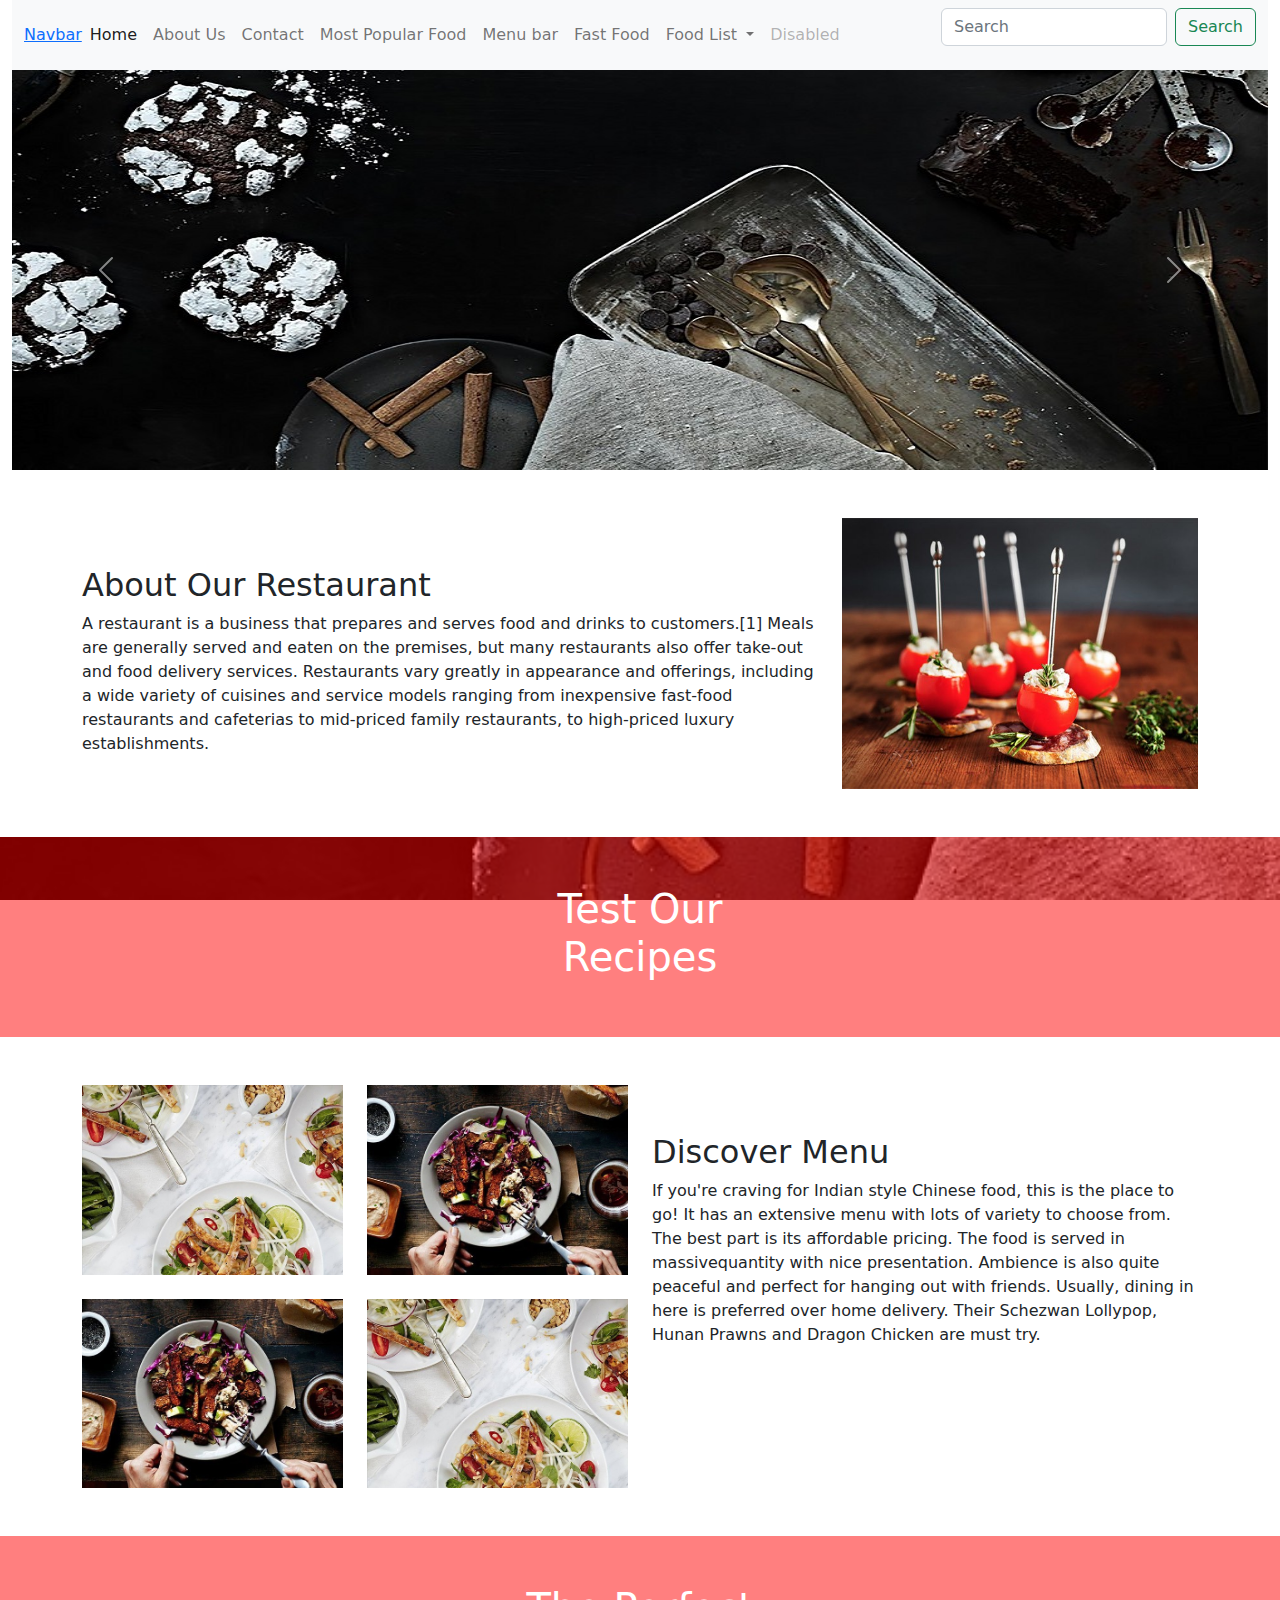
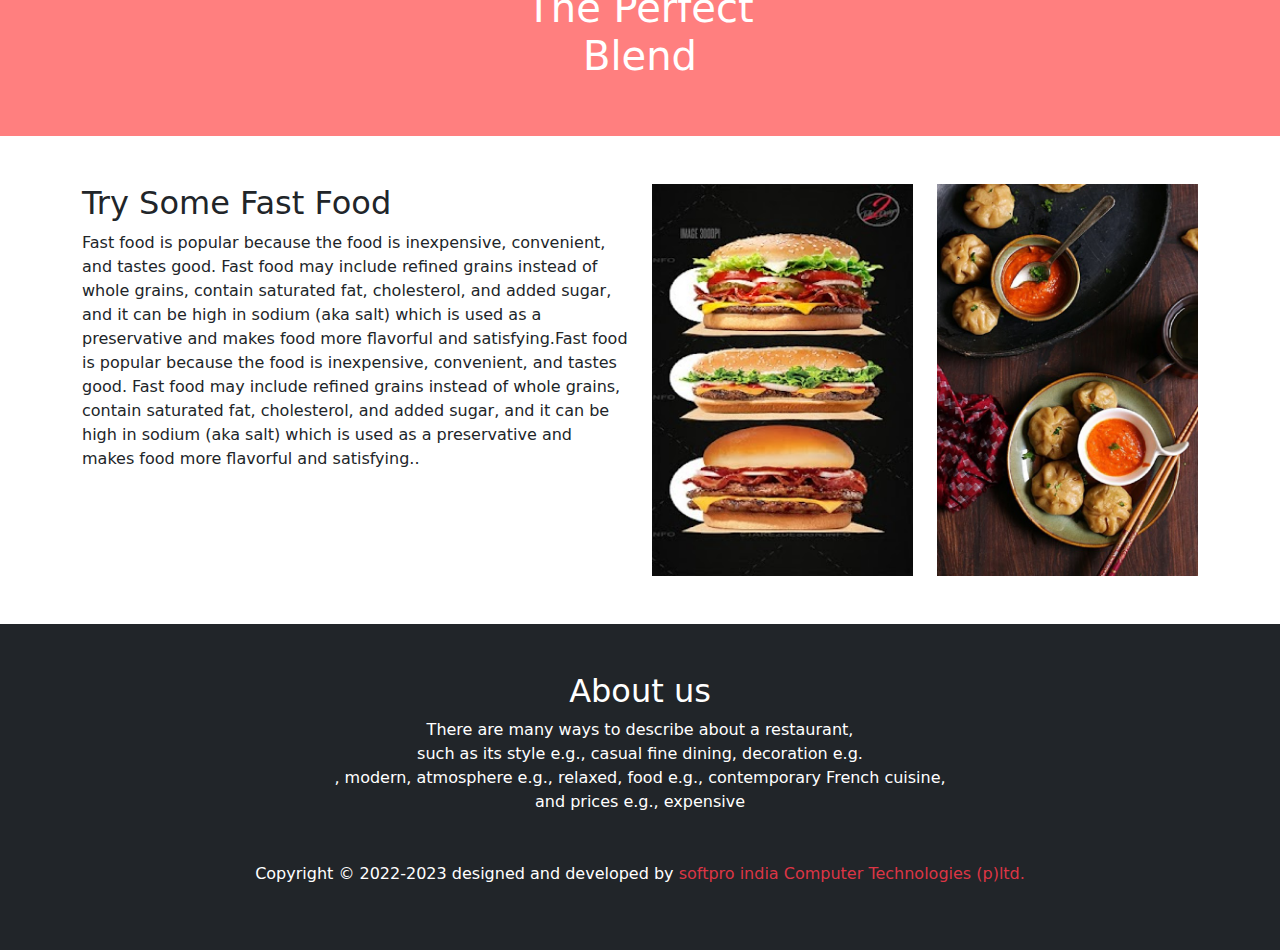
<file: index.html>
<html>
  <head>
    <meta charset="utf-8">
    <meta name="viewport" content="width=device-width, initial-scale=1">
    <title>my demo page</title>
	<link rel="stylesheet" href="bootstrap.css"/>
	<link rel="stylesheet" href="style1.css"/>
	<script src="bootstrap.bundle.js">
</script>						
  </head>
  <body>
   
   <div class="container-fluid">
   <!-----------outer start----------->
   <!-------navbar--->
   <div class="row">
   <div class="col-sm-12">
   <nav class="navbar navbar-expand-lg bg-light">
  <div class="container-fluid">
    <a class="navbar-	brand" href="#">Navbar</a>	
    <button class="navbar-toggler" type="button" data-bs-toggle="collapse" data-bs-target="#navbarSupportedContent" aria-controls="navbarSupportedContent" aria-expanded="false" aria-label="Toggle navigation">
      <span class="navbar-toggler-icon"></span>
    </button>
    <div class="collapse navbar-collapse" id="navbarSupportedContent">
      <ul class="navbar-nav me-auto mb-2 mb-lg-0">
        <li class="nav-item">
          <a class="nav-link active" aria-current="page" href="index.html">Home</a>
        </li>
		<li class="nav-item">
          <a class="nav-link" href="about.html">About Us</a>
        </li>
        <li class="nav-item">
          <a class="nav-link" href="contact.html">Contact</a>
        </li>
		<li class="nav-item">
          <a class="nav-link" href="Mostpopular Food.html">Most Popular Food</a>
        </li>
		<li class="nav-item">
          <a class="nav-link" href="Menu.html">Menu bar</a>
        </li>
		<li class="nav-item">
          <a class="nav-link" href="fast food.html">Fast Food</a>
        </li>
		
        <li class="nav-item dropdown">
          <a class="nav-link dropdown-toggle" href="#" role="button" data-bs-toggle="dropdown" aria-expanded="false">
            Food List	
          </a>
          <ul class="dropdown-menu">
            <li><a class="dropdown-item" href="burger.html">Buy Burger</a></li>
            <li><a class="dropdown-item" href="pizza.html">Buy Pizza</a></li>
            <li><hr class="dropdown-divider"></li>
            <li><a class="dropdown-item" href="coldrink.html">Buy Coldrink</a></li>
          </ul>
        </li>
        <li class="nav-item">
          <a class="nav-link disabled">Disabled</a>
        </li>
      </ul>
      <form class="d-flex" role="search">
        <input class="form-control me-2" type="search" placeholder="Search" aria-label="Search">
        <button class="btn btn-outline-success" type="submit">Search</button>
      </form>
    </div>
  </div>
</nav>
   </div>
   
   </div>
   
   <!-----slider----->
   <div class="row">
   <div class="col-sm-12">
   <div id="carouselExampleControls" class="carousel slide" data-bs-ride="carousel">
  <div class="carousel-inner">
    <div class="carousel-item active">
      <img src="13.jpg" height="400px" class="d-block w-100" alt="...">
    </div>
    <div class="carousel-item">
      <img src="17.jpg"  height="400px" class="d-block w-100" alt="...">
    </div>
    <div class="carousel-item">
      <img src="12.jpg"  height="400px" class="d-block w-100" alt="...">
    </div>
  </div>
  <button class="carousel-control-prev" type="button" data-bs-target="#carouselExampleControls" data-bs-slide="prev">
    <span class="carousel-control-prev-icon" aria-hidden="true"></span>
    <span class="visually-hidden">Previous</span>
  </button>
  <button class="carousel-control-next" type="button" data-bs-target="#carouselExampleControls" data-bs-slide="next">
    <span class="carousel-control-next-icon" aria-hidden="true"></span>
    <span class="visually-hidden">Next</span>
  </button>
</div>
   
   
   </div>
   
   </div>
   
   <!----about----->
   <div class="container my-5">
   <div class="row">
  <div class="col-sm-8 pt-5">
  <h2>About Our Restaurant</h2>
  <p>A restaurant is a business that prepares and serves food and drinks to customers.[1] Meals are generally served and eaten on the premises, but many restaurants also offer take-out and food delivery services. Restaurants vary greatly in appearance and offerings, including a wide variety of cuisines and service models ranging from inexpensive fast-food restaurants and cafeterias to mid-priced family restaurants, to high-priced luxury establishments.</p>
  </div>
  <div class="col-sm-4">
  <img src="16.jpg" width="100%">
  </div>
   </div>
   </div>
   
   <!------section----->
   <div class="row my-sec">
   <div class="col-sm-12 my-sec-inner pt-5">
   <h1 class="text-center">Test Our<br/> Recipes</h1>
   </div>
   </div>
   
   <!------discover menu ------->
   <div class="container my-5">
   <div class="row">
   <div class="col-sm-3">
   <img src="14.jpg" class="w-100 mb-4 ">
   <img src="18.jpg" class="w-100">
   </div>
   <div class="col-sm-3">
      <img src="18.jpg" class="w-100 mb-4">
   <img src="14.jpg" class="w-100">
   </div>
   <div class="col-sm-6 pt-5">
      <h2>Discover Menu</h2>
  <p>If you're craving for Indian style Chinese food, this is the place to go! It has an extensive menu with lots of variety to choose from. The best part is its affordable pricing. The food is served in massivequantity with nice presentation. Ambience is also quite peaceful and perfect for hanging out with friends. Usually, dining in here is preferred over home delivery. Their Schezwan Lollypop, Hunan Prawns and Dragon Chicken are must try.</p>
   </div>
   
   </div>
   </div>
  
   <!------section2 ------->
  <div class="row my-sec">
   <div class="col-sm-12 my-sec-inner pt-5">
   <h1 class="text-center">The Perfect<br/>Blend</h1>
   </div>
   </div>
   
   <!-----------fast food ----------->
   <div class="container my-5">
   <div class="row">
   <div class="col-sm-6">
  <h2>Try Some Fast Food</h2>
  <p>Fast food is popular because the food is inexpensive, convenient, and tastes good. Fast food may include refined grains instead of whole grains, contain saturated fat, cholesterol, and added sugar, and it can be high in sodium (aka salt) which is used as a preservative and makes food more flavorful and satisfying.Fast food is popular because the food is inexpensive, convenient, and tastes good. Fast food may include refined grains instead of whole grains, contain saturated fat, cholesterol, and added sugar, and it can be high in sodium (aka salt) which is used as a preservative and makes food more flavorful and satisfying..</p>
  </div>
  <div class="col-sm-3">
  <img src="11.jpg " class="w-100">
  </div>
  <div class="col-sm-3">
  <img src="12.jpg"class="w-100">
  </div>
   </div>
   </div>
   
   
   
   
   <!---------footer---------->
<div class="row">

<div class="col-sm-12 bg-dark text-white text-center py-5">
<h2>About us</h2>
<p>There are many ways to describe about a restaurant, </br>such as its style e.g., casual fine dining, decoration e.g.</br>, modern, atmosphere e.g., relaxed, food e.g., contemporary French cuisine, </br>and prices e.g., expensive</p>
<p class="mt-5">Copyright &copy; 2022-2023  designed and developed by<span class="text-danger"> softpro india Computer Technologies (p)ltd.</span></p>
</div>

</div>
  
   
   <!-------------outer end----------->
   
   
   </div>
  </body>


</html>
</file>
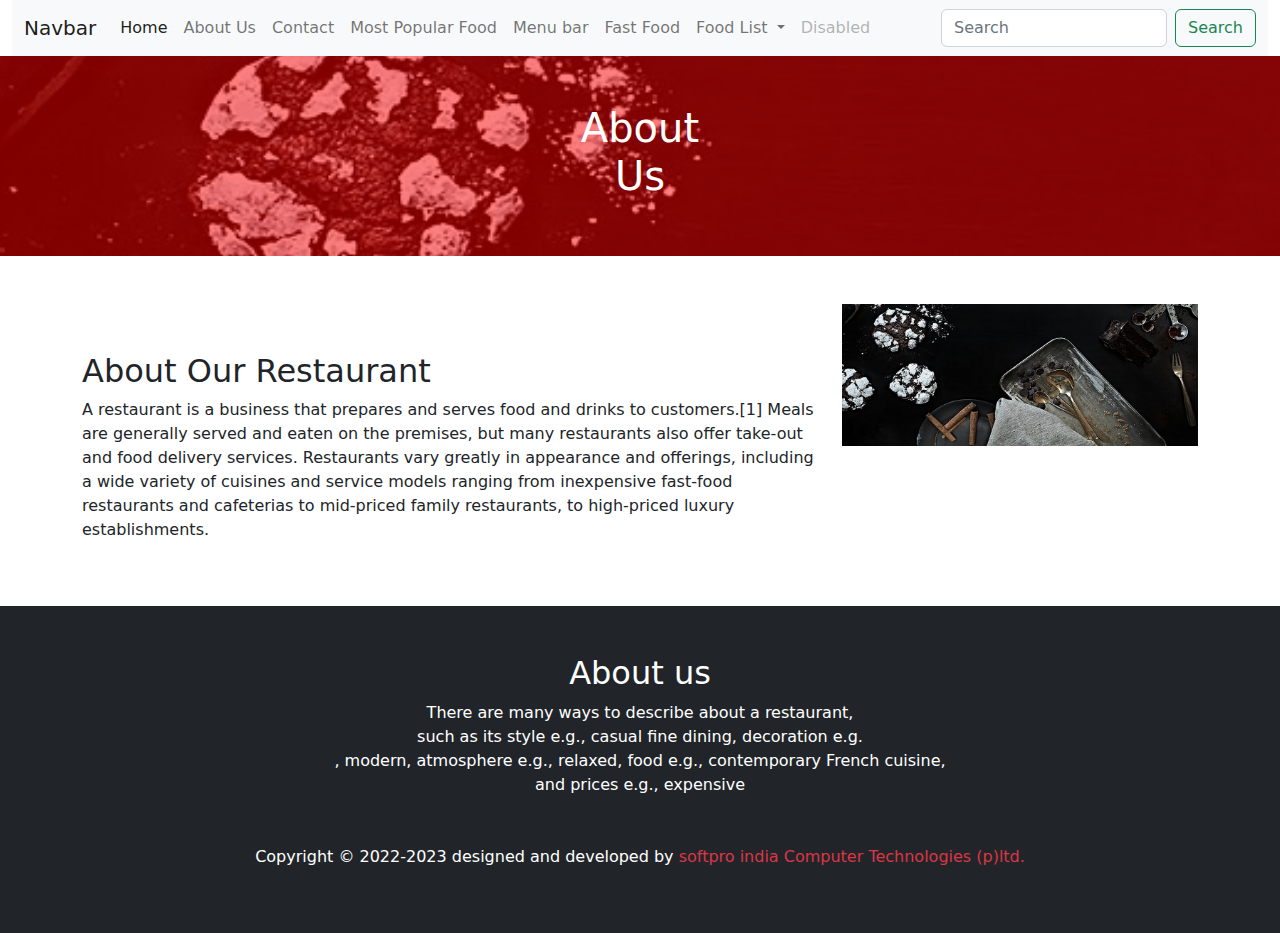
<file: about.html>
<!doctype html>
<html lang="en">
  <head>
    <meta charset="utf-8">
    <meta name="viewport" content="width=device-width, initial-scale=1">
    <title>About Us</title>
	<link rel="stylesheet" href="bootstrap.css">
	<link rel="stylesheet" href="style1.css">
	<script src="bootstrap.bundle.js"></script>
  </head>
  <body>
  <div class="container-fluid">
   <!----nabvar----->
	<div class="row">
   <div class="col-sm-12">
   <nav class="navbar navbar-expand-lg bg-light">
  <div class="container-fluid">
    <a class="navbar-brand" href="#">Navbar</a>
    <button class="navbar-toggler" type="button" data-bs-toggle="collapse" data-bs-target="#navbarSupportedContent" aria-controls="navbarSupportedContent" aria-expanded="false" aria-label="Toggle navigation">
      <span class="navbar-toggler-icon"></span>
    </button>
    <div class="collapse navbar-collapse" id="navbarSupportedContent">
      <ul class="navbar-nav me-auto mb-2 mb-lg-0">
        <li class="nav-item">
          <a class="nav-link active" aria-current="page" href="index.html">Home</a>
        </li>
		<li class="nav-item">
          <a class="nav-link" href="about.html">About Us</a>
        </li>
        <li class="nav-item">
          <a class="nav-link" href="contact.html">Contact</a>
        </li>
		<li class="nav-item">
          <a class="nav-link" href="Mostpopular Food.html">Most Popular Food</a>
        </li>
		<li class="nav-item">
          <a class="nav-link" href="Menu.html">Menu bar</a>
        </li>
		<li class="nav-item">
          <a class="nav-link" href="fast food.html">Fast Food</a>
        </li>
        <li class="nav-item dropdown">
          <a class="nav-link dropdown-toggle" href="#" role="button" data-bs-toggle="dropdown" aria-expanded="false">
            Food List
          </a>
          <ul class="dropdown-menu">
            <li><a class="dropdown-item" href="#">Action</a></li>
            <li><a class="dropdown-item" href="#">Another action</a></li>
            <li><hr class="dropdown-divider"></li>
            <li><a class="dropdown-item" href="#">Something else here</a></li>
          </ul>
        </li>
        <li class="nav-item">
          <a class="nav-link disabled">Disabled</a>
        </li>
      </ul>
      <form class="d-flex" role="search">
        <input class="form-control me-2" type="search" placeholder="Search" aria-label="Search">
        <button class="btn btn-outline-success" type="submit">Search</button>
      </form>
    </div>
  </div>
</nav>
   </div>
   
   </div>
   <!---------breadcrumd-------->
     <div class="row my-sec">
   <div class="col-sm-12 my-sec-inner pt-5">
   <h1 class="text-center">About<br/>Us</h1>
   </div>
   </div>
      <!----about----->
   <div class="container my-5">
   <div class="row">
  <div class="col-sm-8 pt-5">
  <h2>About Our Restaurant</h2>
  <p>A restaurant is a business that prepares and serves food and drinks to customers.[1] Meals are generally served and eaten on the premises, but many restaurants also offer take-out and food delivery services. Restaurants vary greatly in appearance and offerings, including a wide variety of cuisines and service models ranging from inexpensive fast-food restaurants and cafeterias to mid-priced family restaurants, to high-priced luxury establishments.</p>
  </div>
  <div class="col-sm-4">
  <img src="13.jpg" width="100%">
  </div>
   </div>
   </div>
   <!----------outer end----------->
	<div class="row">

<div class="col-sm-12 bg-dark text-white text-center py-5">
<h2>About us</h2>
<p>There are many ways to describe about a restaurant, </br>such as its style e.g., casual fine dining, decoration e.g.</br>, modern, atmosphere e.g., relaxed, food e.g., contemporary French cuisine, </br>and prices e.g., expensive</p>
<p class="mt-5">Copyright &copy; 2022-2023  designed and developed by<span class="text-danger"> softpro india Computer Technologies (p)ltd.</span></p>
</div>

</div>
   </div>
  </body>
</html>
</file>
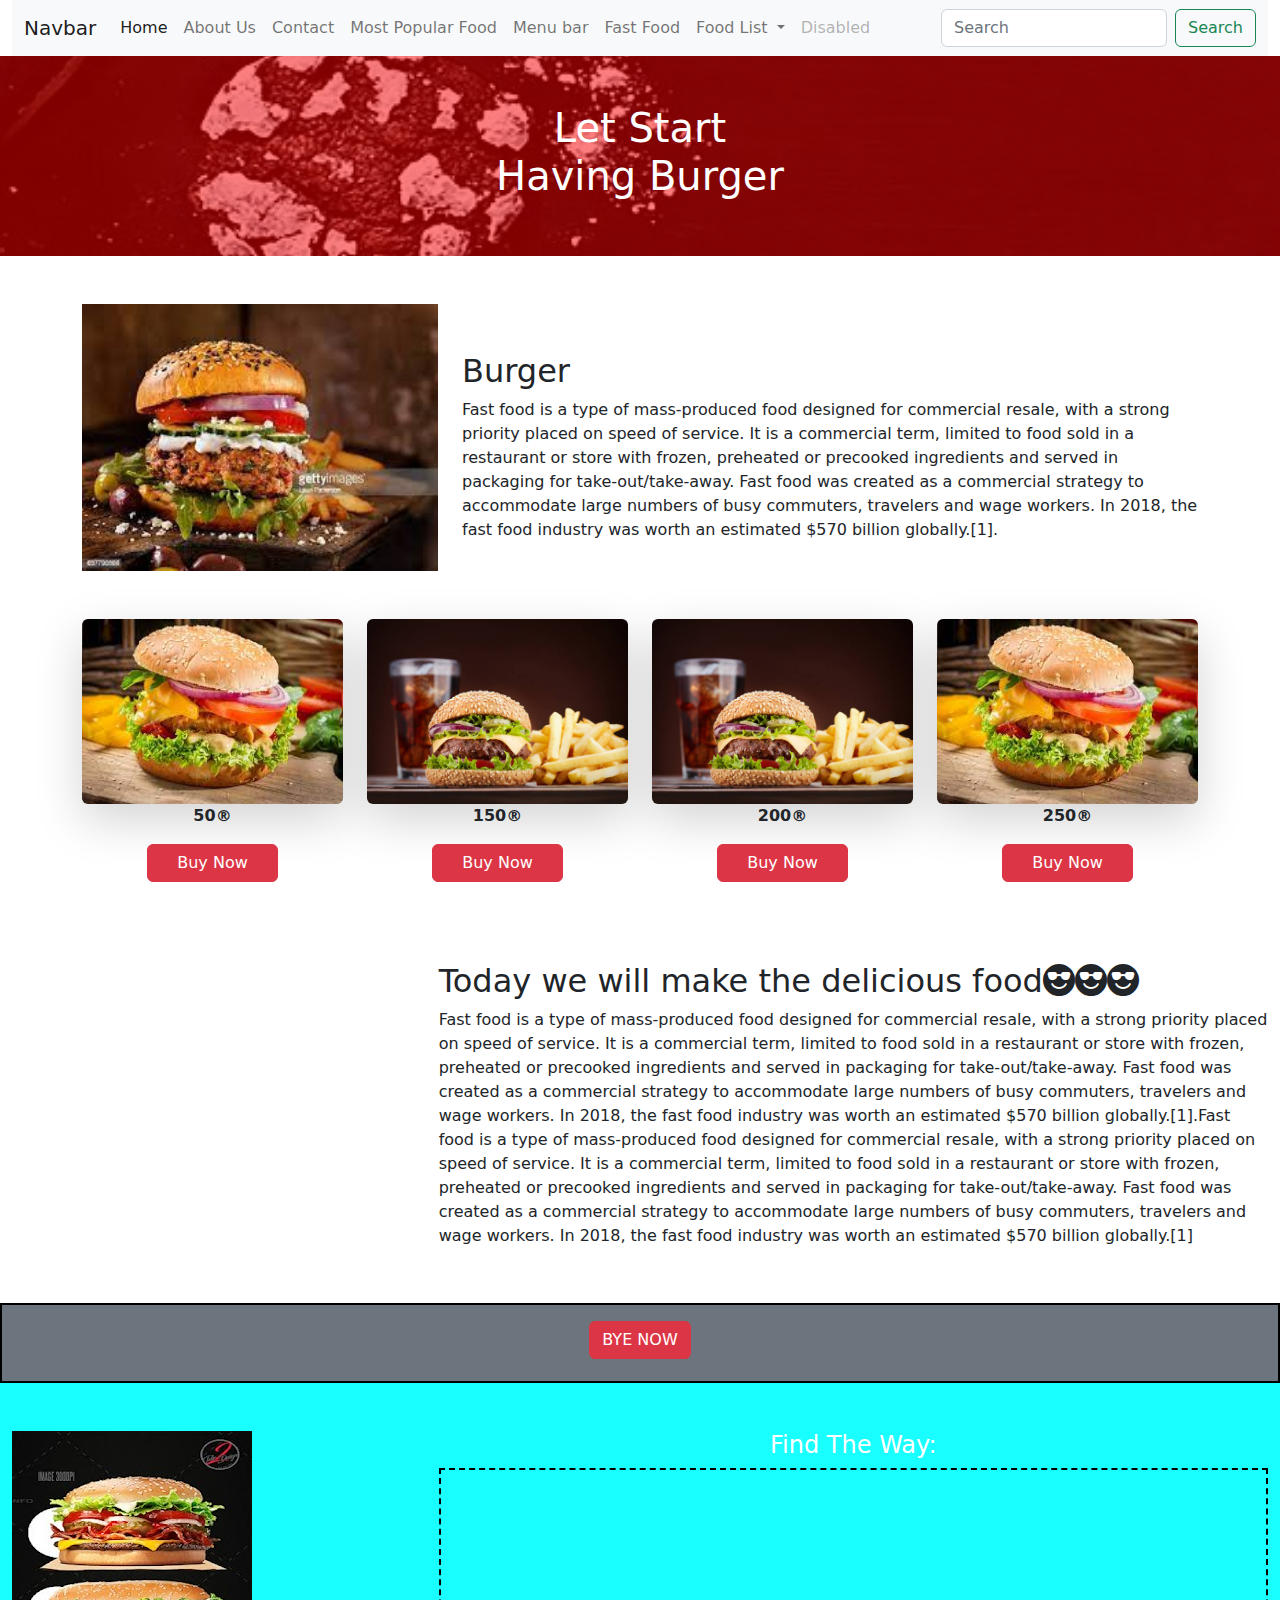
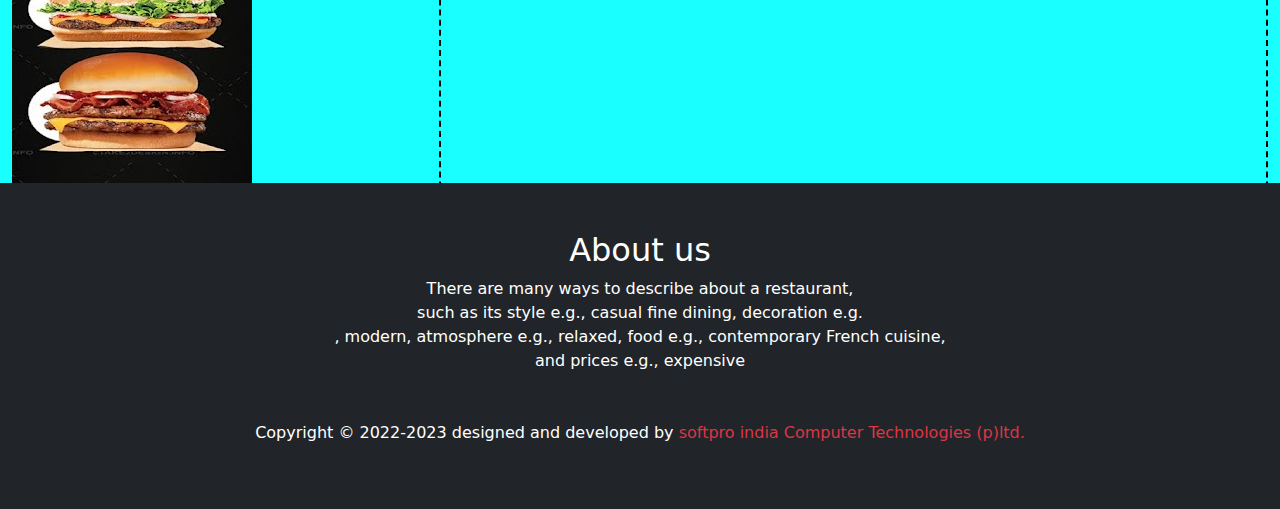
<file: burger.html>
<!doctype html>
<html lang="en">
  <head>
    <meta charset="utf-8">
    <meta name="viewport" content="width=device-width, initial-scale=1">
    <title>Pizza Hub</title>
	<link rel="stylesheet" href="bootstrap.css">
	<link rel="stylesheet" href="style1.css">
	<script src="bootstrap.bundle.js"></script>
	<link rel="stylesheet" href="https://cdn.jsdelivr.net/npm/bootstrap-icons@1.3.0/font/bootstrap-icons.css">
  </head>
  <body>
  <div class="container-fluid">
   <!----nabvar----->
	<div class="row">
   <div class="col-sm-12">
   <nav class="navbar navbar-expand-lg bg-light">
  <div class="container-fluid">
    <a class="navbar-brand" href="#">Navbar</a>
    <button class="navbar-toggler" type="button" data-bs-toggle="collapse" data-bs-target="#navbarSupportedContent" aria-controls="navbarSupportedContent" aria-expanded="false" aria-label="Toggle navigation">
      <span class="navbar-toggler-icon"></span>
    </button>
    <div class="collapse navbar-collapse" id="navbarSupportedContent">
      <ul class="navbar-nav me-auto mb-2 mb-lg-0">
        <li class="nav-item">
          <a class="nav-link active" aria-current="page" href="index.html">Home</a>
        </li>
		<li class="nav-item">
          <a class="nav-link" href="about.html">About Us</a>
        </li>
        <li class="nav-item">
          <a class="nav-link" href="contact.html">Contact</a>
        </li>
		<li class="nav-item">
          <a class="nav-link" href="Mostpopular Food.html">Most Popular Food</a>
        </li>
		<li class="nav-item">
          <a class="nav-link" href="Menu.html">Menu bar</a>
        </li>
		<li class="nav-item">
          <a class="nav-link" href="fast food.html">Fast Food</a>
        </li>
        <li class="nav-item dropdown">
          <a class="nav-link dropdown-toggle" href="#" role="button" data-bs-toggle="dropdown" aria-expanded="false">
            Food List
          </a>
          <ul class="dropdown-menu">
             <li><a class="dropdown-item" href="burger.html">Buy Burger</a></li>
            <li><a class="dropdown-item" href="pizza.html">Buy Pizza</a></li>
            <li><hr class="dropdown-divider"></li>
            <li><a class="dropdown-item" href="coldrink.html">Buy Coldrink</a></li>
          </ul>
        </li>
        <li class="nav-item">
          <a class="nav-link disabled">Disabled</a>
        </li>
      </ul>
      <form class="d-flex" role="search">
        <input class="form-control me-2" type="search" placeholder="Search" aria-label="Search">
        <button class="btn btn-outline-success" type="submit">Search</button>
      </form>
    </div>
  </div>
</nav>
   <!---------breadcrumd-------->
     <div class="row my-sec">
   <div class="col-sm-12 my-sec-inner pt-5">
   <h1 class="text-center">Let Start<br/>Having Burger</h1>
   </div>
   </div>
      <!----about----->
   <div class="container my-5">
   <div class="row">
   <div class="col-sm-4">
  <img src="7.jpg" width="100%">
  </div>
  <div class="col-sm-8 pt-5">
  <h2>Burger</h2>
  <p>Fast food is a type of mass-produced food designed for commercial resale, with a strong priority placed on speed of service. It is a commercial term, limited to food sold in a restaurant or store with frozen, preheated or precooked ingredients and served in packaging for take-out/take-away. Fast food was created as a commercial strategy to accommodate large numbers of busy commuters, travelers and wage workers. In 2018, the fast food industry was worth an estimated $570 billion globally.[1].
</p>
  </div>
   </div>
   </div>
   <div class="container my-5">

<div class="row">
<div class="col-sm-3">

<img src="5.jpg" class="w-100 h-75 shadow-lg bg-body rounded">
<b><p style="text-align:center">50&reg;</b>
</p>
<div class="d-grid gap-2 col-6 mx-auto">
  <button class="btn btn-danger" type="button">Buy Now</button>
</div>
</img>
</div>
<div class="col-sm-3 ">
<img src="k2.jpg" class="w-100 h-75 shadow-lg bg-body rounded">
<b><p style="text-align:center">150&reg;</b>
</p>
<div class="d-grid gap-2 col-6 mx-auto">
  <button class="btn btn-danger" type="button">Buy Now</button>
</div>
</img>
</div>
<div class="col-sm-3 ">
<img src="k2.jpg" class="w-100 h-75 shadow-lg bg-body rounded">
<b><p style="text-align:center">200&reg;</b>
</p>
<div class="d-grid gap-2 col-6 mx-auto">
  <button class="btn btn-danger" type="button">Buy Now</button>
</div>
</img>
</div>
<div class="col-sm-3">
<img src="5.jpg" class="w-100 h-75 shadow-lg bg-body rounded">
<b><p style="text-align:center">250&reg;</b>
</p>
<div class="d-grid gap-2 col-6 mx-auto">
  <button class="btn btn-danger" type="button">Buy Now</button>
</div>
</img>
</div>
</div>
</div>
<!-- <div class="container my-5"> -->
   <!-- <div class="row"> -->
  <!-- <div class="col-sm-8 pt-5"> -->
  <!-- <h2>FastFood List</h2> -->
  <!-- <p>Fast food is a type of mass-produced food designed for commercial resale, with a strong priority placed on speed of service. It is a commercial term, limited to food sold in a restaurant or store with frozen, preheated or precooked ingredients and served in packaging for take-out/take-away. Fast food was created as a commercial strategy to accommodate large numbers of busy commuters, travelers and wage workers. In 2018, the fast food industry was worth an estimated $570 billion globally.[1].Fast food is a type of mass-produced food designed for commercial resale, with a strong priority placed on speed of service. It is a commercial term, limited to food sold in a restaurant or store with frozen, preheated or precooked ingredients and served in packaging for take-out/take-away. Fast food was created as a commercial strategy to accommodate large numbers of busy commuters, travelers and wage workers. In 2018, the fast food industry was worth an estimated $570 billion globally.[1] -->
<!-- </p> -->
<!-- <ul> -->
<!-- <li>Burger</li> -->
<!-- <li>Pizza</li> -->
<!-- <li>Noodles</li> -->
<!-- <li>French fries</li> -->
<!-- <li>Taco</li> -->
<!-- <li>Chees</li> -->
<!-- <li>Onion rings</li> -->
<!-- <li>Sandwich</li> -->
<!-- <li>Cookie</li> -->
<!-- <li>Tikki</li> -->
<!-- <li>FingerChipes</li> -->
<!-- <li>Fryrise</li> -->
<!-- </ul> -->
  <!-- </div> -->

  <!-- <div class="col-sm-4"> -->
  <!-- <img src="images/k4.jpg"  height="100%"width="100%"> -->
  <!-- </div> -->
   <!-- </div> -->
   <!-- </div> -->
   
   <div class="row">
   <div class="col-sm-4 my-3">
   <iframe width="100%" height="350" src="https://www.youtube.com/embed/dCVEY88Fn1k" title="YouTube video player" frameborder="0" allow="accelerometer; autoplay; clipboard-write; encrypted-media; gyroscope; picture-in-picture" allowfullscreen></iframe>
   </div>
   <div class="col-sm-8 pt-5">
  <h2>Today we will make the delicious food<i class="bi bi-emoji-sunglasses-fill "></i><i class="bi bi-emoji-sunglasses-fill"></i><i class="bi bi-emoji-sunglasses-fill"></i></h2>
  <p>Fast food is a type of mass-produced food designed for commercial resale, with a strong priority placed on speed of service. It is a commercial term, limited to food sold in a restaurant or store with frozen, preheated or precooked ingredients and served in packaging for take-out/take-away. Fast food was created as a commercial strategy to accommodate large numbers of busy commuters, travelers and wage workers. In 2018, the fast food industry was worth an estimated $570 billion globally.[1].Fast food is a type of mass-produced food designed for commercial resale, with a strong priority placed on speed of service. It is a commercial term, limited to food sold in a restaurant or store with frozen, preheated or precooked ingredients and served in packaging for take-out/take-away. Fast food was created as a commercial strategy to accommodate large numbers of busy commuters, travelers and wage workers. In 2018, the fast food industry was worth an estimated $570 billion globally.[1]
</p>
  </div>
   </div>
   <div class="row k">
<div class="col-sm-12 text-center text-white bg-secondary pt-3 "><input type="submit" value="BYE NOW" class="btn btn-danger text-center"></div>
</div>
<div class="row az">
 <div class="col-sm-4 as2 py-5" "w-100">
<img src="11.jpg">
</div>
<div class="col-sm-8 as2 text-white text-center py-5">
<h4>Find The Way:</h4>
<iframe src="https://www.google.com/maps/embed?pb=!1m18!1m12!1m3!1d3557.3674829398547!2d80.9625381140501!3d26.923562166106564!2m3!1f0!2f0!3f0!3m2!1i1024!2i768!4f13.1!3m3!1m2!1s0x399bfd7e0637bf21%3A0x730fe46201abc68a!2sSoftpro%20Learning%20Center!5e0!3m2!1sen!2sin!4v1662702404101!5m2!1sen!2sin" width="100%" height="100%" style="border:2px dashed black;" allowfullscreen="" loading="lazy" referrerpolicy="no-referrer-when-downgrade"></iframe>
</div>
</div>
   <!---------footer---------->
<div class="row">

<div class="col-sm-12 bg-dark text-white text-center py-5">
<h2>About us</h2>
<p>There are many ways to describe about a restaurant, </br>such as its style e.g., casual fine dining, decoration e.g.</br>, modern, atmosphere e.g., relaxed, food e.g., contemporary French cuisine, </br>and prices e.g., expensive</p>
<p class="mt-5">Copyright &copy; 2022-2023  designed and developed by<span class="text-danger"> softpro india Computer Technologies (p)ltd.</span></p>
</div>

</div>
   
   </div>
   </body>
   </html>
</file>
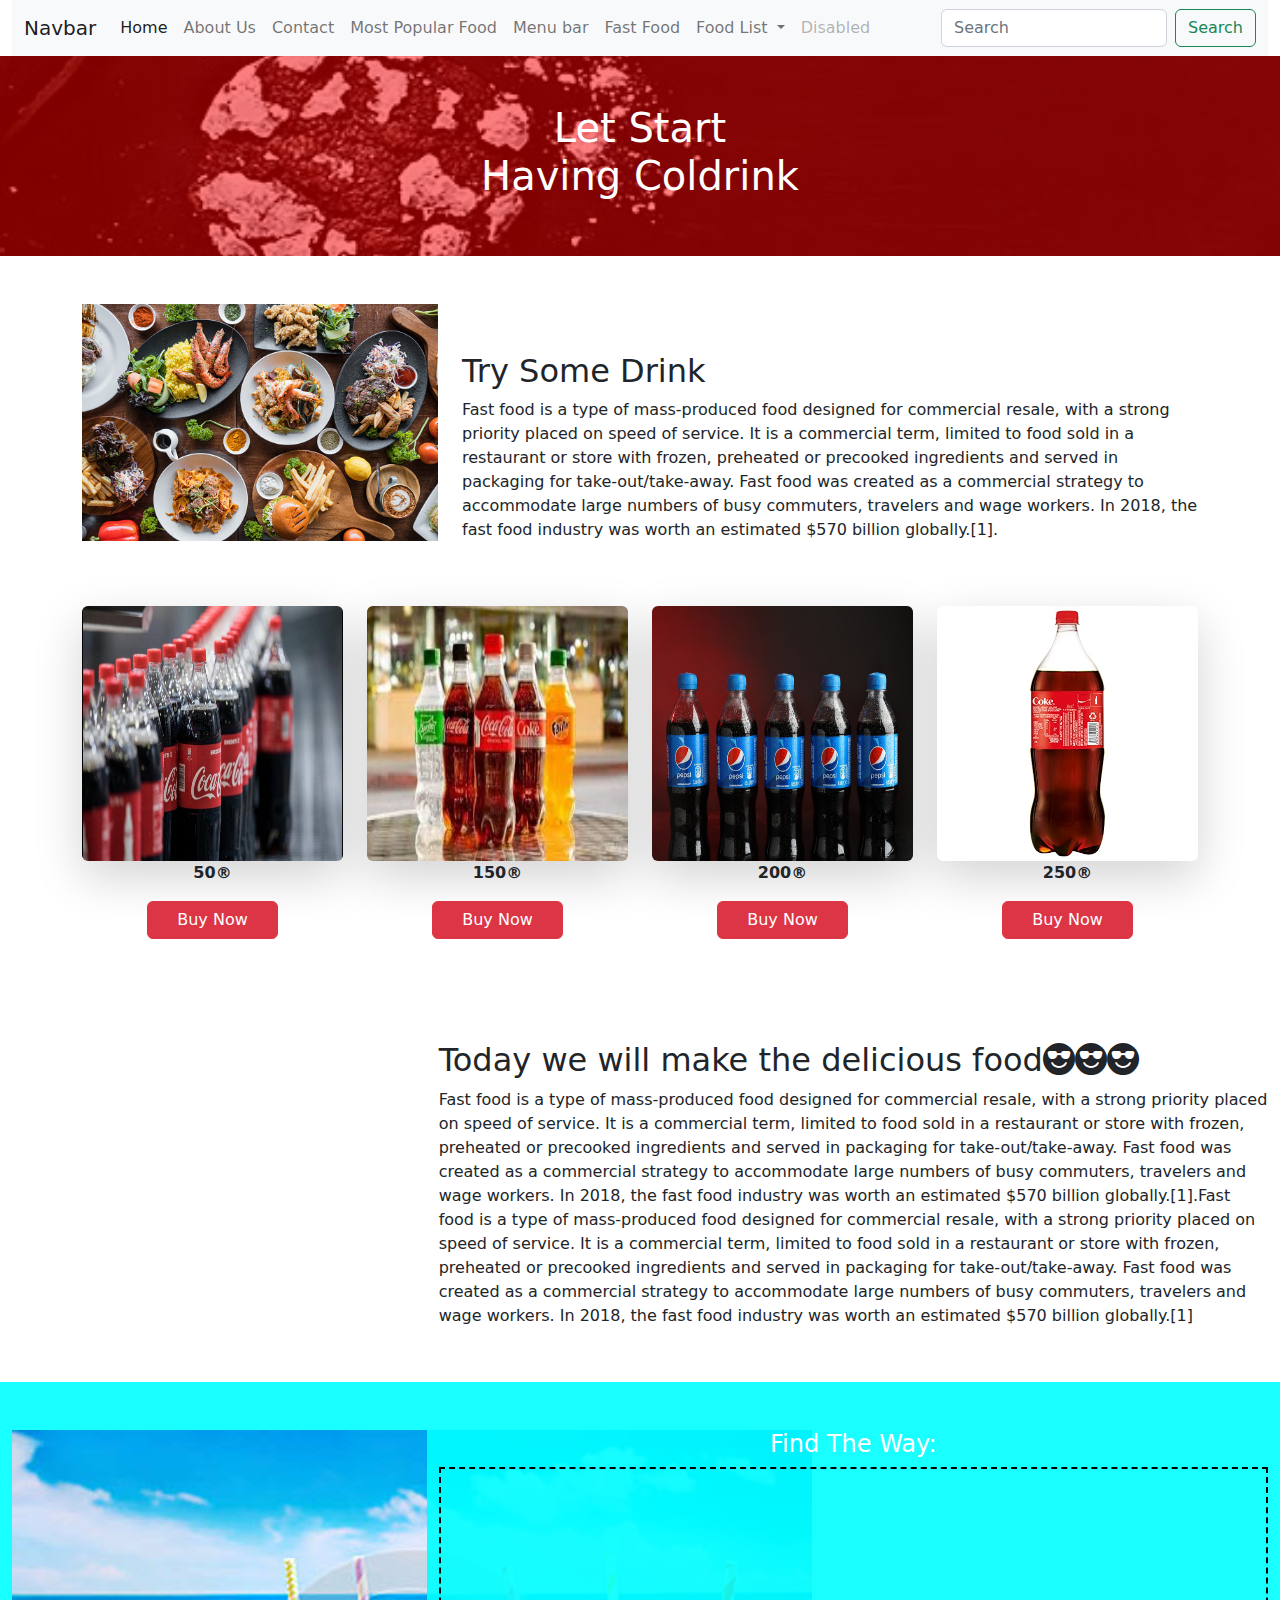
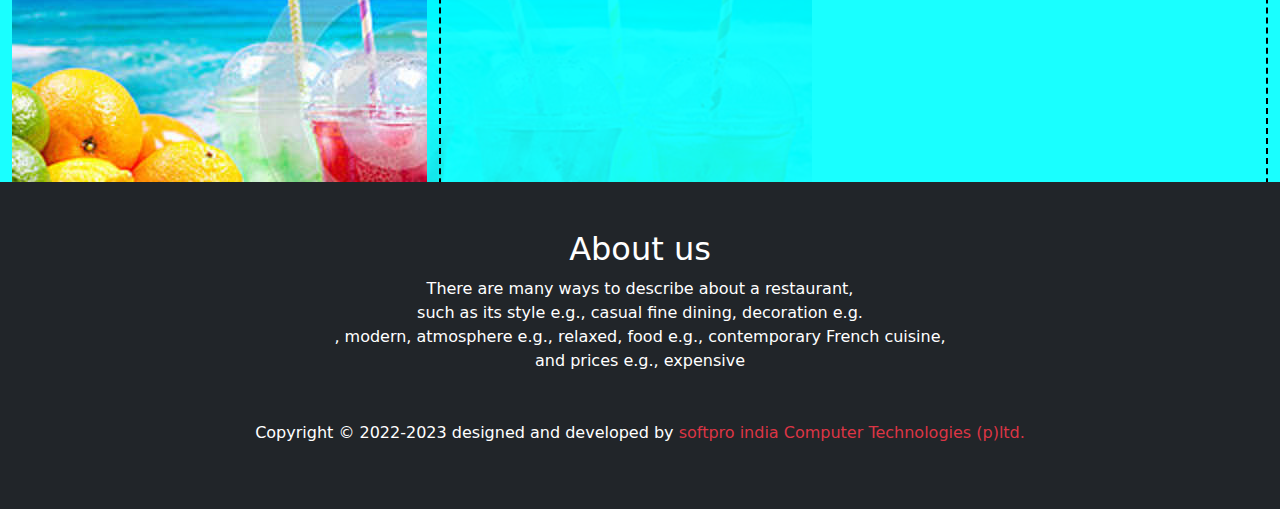
<file: coldrink.html>
<!doctype html>
<html lang="en">
  <head>
    <meta charset="utf-8">
    <meta name="viewport" content="width=device-width, initial-scale=1">
    <title>Coldrink Hub</title>
	<link rel="stylesheet" href="bootstrap.css">
	<link rel="stylesheet" href="style1.css">
	<script src="bootstrap.bundle.js"></script>
	<link rel="stylesheet" href="https://cdn.jsdelivr.net/npm/bootstrap-icons@1.3.0/font/bootstrap-icons.css">
  </head>
  <body>
  <div class="container-fluid">
    <!----nabvar-----> 
	<div class="row">
   <div class="col-sm-12">
   <nav class="navbar navbar-expand-lg bg-light">
  <div class="container-fluid">
    <a class="navbar-brand" href="#">Navbar</a>
    <button class="navbar-toggler" type="button" data-bs-toggle="collapse" data-bs-target="#navbarSupportedContent" aria-controls="navbarSupportedContent" aria-expanded="false" aria-label="Toggle navigation">
      <span class="navbar-toggler-icon"></span>
    </button>
    <div class="collapse navbar-collapse" id="navbarSupportedContent">
      <ul class="navbar-nav me-auto mb-2 mb-lg-0">
        <li class="nav-item">
          <a class="nav-link active" aria-current="page" href="index.html">Home</a>
        </li>
		<li class="nav-item">
          <a class="nav-link" href="about.html">About Us</a>
        </li>
        <li class="nav-item">
          <a class="nav-link" href="contact.html">Contact</a>
        </li>
		<li class="nav-item">
          <a class="nav-link" href="Mostpopular Food.html">Most Popular Food</a>
        </li>
		<li class="nav-item">
          <a class="nav-link" href="Menu.html">Menu bar</a>
        </li>
		<li class="nav-item">
          <a class="nav-link" href="fast food.html">Fast Food</a>
        </li>
        <li class="nav-item dropdown">
          <a class="nav-link dropdown-toggle" href="#" role="button" data-bs-toggle="dropdown" aria-expanded="false">
            Food List
          </a>
          <ul class="dropdown-menu">
             <li><a class="dropdown-item" href="burger.html">Buy Burger</a></li>
            <li><a class="dropdown-item" href="pizza.html">Buy Pizza</a></li>
            <li><hr class="dropdown-divider"></li>
            <li><a class="dropdown-item" href="coldrink.html">Buy Coldrink</a></li>
          </ul>
        </li>
        <li class="nav-item">
          <a class="nav-link disabled">Disabled</a>
        </li>
      </ul>
      <form class="d-flex" role="search">
        <input class="form-control me-2" type="search" placeholder="Search" aria-label="Search">
        <button class="btn btn-outline-success" type="submit">Search</button>
      </form>
    </div>
  </div>
</nav>
   <!---------breadcrumd-------->
     <div class="row my-sec">
   <div class="col-sm-12 my-sec-inner pt-5">
   <h1 class="text-center">Let Start<br/>Having Coldrink</h1>
   </div>
   </div>
      <!----about----->
   <div class="container my-5">
   <div class="row">
   <div class="col-sm-4">
  <img src="1.jpg" width="100%">
  </div>
  <div class="col-sm-8 pt-5">
  <h2>Try Some Drink</h2>
  <p>Fast food is a type of mass-produced food designed for commercial resale, with a strong priority placed on speed of service. It is a commercial term, limited to food sold in a restaurant or store with frozen, preheated or precooked ingredients and served in packaging for take-out/take-away. Fast food was created as a commercial strategy to accommodate large numbers of busy commuters, travelers and wage workers. In 2018, the fast food industry was worth an estimated $570 billion globally.[1].
</p>
  </div>
   </div>
   </div>
   <div class="container my-5">

<div class="row">
<div class="col-sm-3">

<img src="c2.jpg" class="w-100 h-75 shadow-lg bg-body rounded">
<b><p style="text-align:center">50&reg;</b>
</p>
<div class="d-grid gap-2 col-6 mx-auto">
  <button class="btn btn-danger" type="button">Buy Now</button>
</div>
</img>
</div>
<div class="col-sm-3 ">
<img src="c3.jpg" class="w-100 h-75 shadow-lg bg-body rounded">
<b><p style="text-align:center">150&reg;</b>
</p>
<div class="d-grid gap-2 col-6 mx-auto">
  <button class="btn btn-danger" type="button">Buy Now</button>
</div>
</img>
</div>
<div class="col-sm-3 ">
<img src="c4.jpg" class="w-100 h-75 shadow-lg bg-body rounded">
<b><p style="text-align:center">200&reg;</b>
</p>
<div class="d-grid gap-2 col-6 mx-auto">
  <button class="btn btn-danger" type="button">Buy Now</button>
</div>
</img>
</div>
<div class="col-sm-3">
<img src="c5.jpg" class="w-100 h-75 shadow-lg bg-body rounded">
<b><p style="text-align:center">250&reg;</b>
</p>
<div class="d-grid gap-2 col-6 mx-auto">
  <button class="btn btn-danger" type="button">Buy Now</button>
</div>
</img>
</div>
</div>
</div>
<!-- <div class="container my-5"> -->
   <!-- <div class="row"> -->
  <!-- <div class="col-sm-8 pt-5"> -->
  <!-- <h2>FastFood List</h2> -->
  <!-- <p>Fast food is a type of mass-produced food designed for commercial resale, with a strong priority placed on speed of service. It is a commercial term, limited to food sold in a restaurant or store with frozen, preheated or precooked ingredients and served in packaging for take-out/take-away. Fast food was created as a commercial strategy to accommodate large numbers of busy commuters, travelers and wage workers. In 2018, the fast food industry was worth an estimated $570 billion globally.[1].Fast food is a type of mass-produced food designed for commercial resale, with a strong priority placed on speed of service. It is a commercial term, limited to food sold in a restaurant or store with frozen, preheated or precooked ingredients and served in packaging for take-out/take-away. Fast food was created as a commercial strategy to accommodate large numbers of busy commuters, travelers and wage workers. In 2018, the fast food industry was worth an estimated $570 billion globally.[1] -->
<!-- </p> -->
<!-- <ul> -->
<!-- <li>Burger</li> -->
<!-- <li>Pizza</li> -->
<!-- <li>Noodles</li> -->
<!-- <li>French fries</li> -->
<!-- <li>Taco</li> -->
<!-- <li>Chees</li> -->
<!-- <li>Onion rings</li> -->
<!-- <li>Sandwich</li> -->
<!-- <li>Cookie</li> -->
<!-- <li>Tikki</li> -->
<!-- <li>FingerChipes</li> -->
<!-- <li>Fryrise</li> -->
<!-- </ul> -->
  <!-- </div> -->

  <!-- <div class="col-sm-4"> -->
  <!-- <img src="images/k4.jpg"  height="100%"width="100%"> -->
  <!-- </div> -->
   <!-- </div> -->
   <!-- </div> -->
   
   <div class="row">
   <div class="col-sm-4 my-3">
   <iframe width="400" height="350" src="https://www.youtube.com/embed/OQmjM0DRS0o" title="YouTube video player" frameborder="0" allow="accelerometer; autoplay; clipboard-write; encrypted-media; gyroscope; picture-in-picture" allowfullscreen></iframe>
   </div>
   <div class="col-sm-8 pt-5">
  <h2>Today we will make the delicious food<i class="bi bi-emoji-sunglasses-fill "></i><i class="bi bi-emoji-sunglasses-fill"></i><i class="bi bi-emoji-sunglasses-fill"></i></h2>
  <p>Fast food is a type of mass-produced food designed for commercial resale, with a strong priority placed on speed of service. It is a commercial term, limited to food sold in a restaurant or store with frozen, preheated or precooked ingredients and served in packaging for take-out/take-away. Fast food was created as a commercial strategy to accommodate large numbers of busy commuters, travelers and wage workers. In 2018, the fast food industry was worth an estimated $570 billion globally.[1].Fast food is a type of mass-produced food designed for commercial resale, with a strong priority placed on speed of service. It is a commercial term, limited to food sold in a restaurant or store with frozen, preheated or precooked ingredients and served in packaging for take-out/take-away. Fast food was created as a commercial strategy to accommodate large numbers of busy commuters, travelers and wage workers. In 2018, the fast food industry was worth an estimated $570 billion globally.[1]
</p>
  </div>
   </div>
   <!-- <div class="row k"> -->
<!-- <div class="col-sm-12 text-center text-white bg-secondary pt-3 "><input type="submit" value="BYE NOW" class="btn btn-danger text-center"></div> -->
<!-- </div> -->
<div class="row az">
 <div class="col-sm-4 as2 py-5" class="h-300" "w-300">
<img src="c1.jpg">
</div>
<div class="col-sm-8 as2 text-white text-center py-5">
<h4>Find The Way:</h4>
<iframe src="https://www.google.com/maps/embed?pb=!1m18!1m12!1m3!1d3557.3674829398547!2d80.9625381140501!3d26.923562166106564!2m3!1f0!2f0!3f0!3m2!1i1024!2i768!4f13.1!3m3!1m2!1s0x399bfd7e0637bf21%3A0x730fe46201abc68a!2sSoftpro%20Learning%20Center!5e0!3m2!1sen!2sin!4v1662702404101!5m2!1sen!2sin" width="100%" height="100%" style="border:2px dashed black;" allowfullscreen="" loading="lazy" referrerpolicy="no-referrer-when-downgrade"></iframe>
</div>
</div>
    <!---------footer---------->
<div class="row">

<div class="col-sm-12 bg-dark text-white text-center py-5">
<h2>About us</h2>
<p>There are many ways to describe about a restaurant, </br>such as its style e.g., casual fine dining, decoration e.g.</br>, modern, atmosphere e.g., relaxed, food e.g., contemporary French cuisine, </br>and prices e.g., expensive</p>
<p class="mt-5">Copyright &copy; 2022-2023  designed and developed by<span class="text-danger"> softpro india Computer Technologies (p)ltd.</span></p>
</div>

</div>
   </div>
   </body>
   </html>
</file>
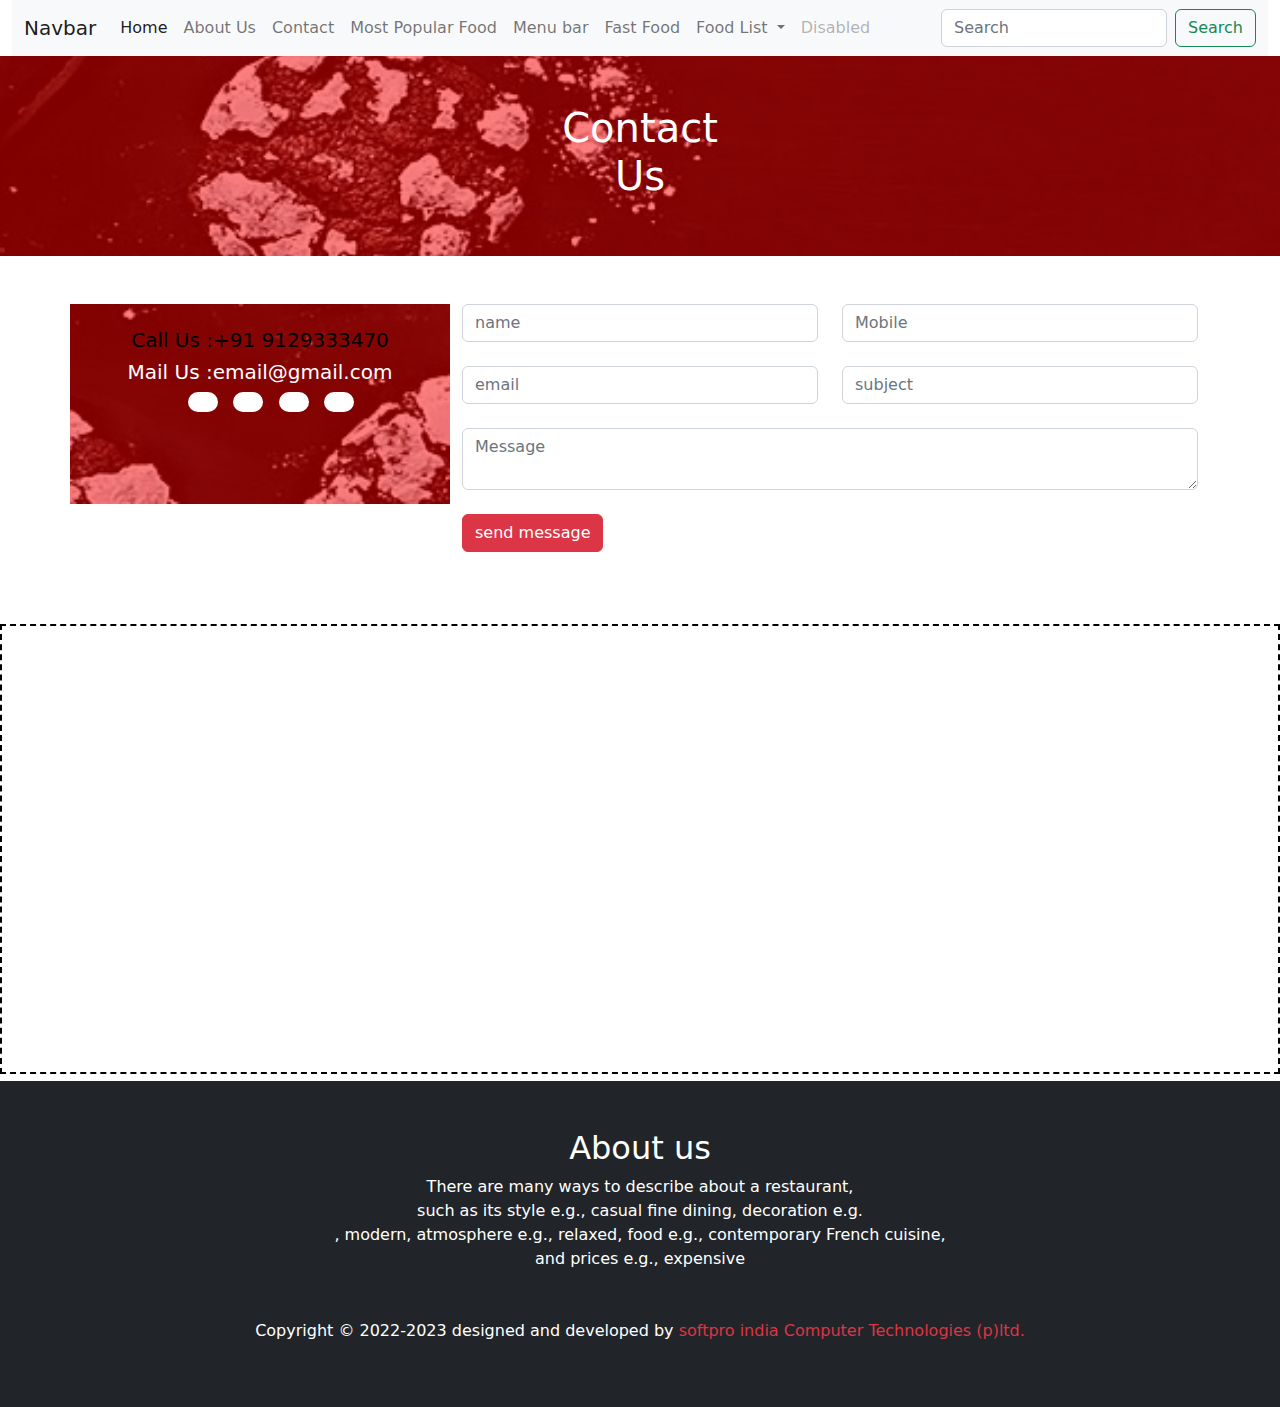
<file: contact.html>
<!doctype html>
<html lang="en">
  <head>
    <meta charset="utf-8">
    <meta name="viewport" content="width=device-width, initial-scale=1">
    <title>Contact Us</title>
	<link rel="stylesheet" href="bootstrap.css">
	<link rel="stylesheet" href="style1.css">
	<link rel="stylesheet" href="https://cdnjs.cloudflare.com/ajax/libs/font-awesome/6.2.0/css/all.min.css" integrity="sha512-xh6O/CkQoPOWDdYTDqeRdPCVd1SpvCA9XXcUnZS2FmJNp1coAFzvtCN9BmamE+4aHK8yyUHUSCcJHgXloTyT2A==" crossorigin="anonymous" referrerpolicy="no-referrer" />
	<script src="bootstrap.bundle.js"></script>
  </head>
  <body>
    <div class="container-fluid">
	<!----nabvar----->
	<div class="row">
   <div class="col-sm-12">
   <nav class="navbar navbar-expand-lg bg-light">
  <div class="container-fluid">
    <a class="navbar-brand" href="#">Navbar</a>
    <button class="navbar-toggler" type="button" data-bs-toggle="collapse" data-bs-target="#navbarSupportedContent" aria-controls="navbarSupportedContent" aria-expanded="false" aria-label="Toggle navigation">
      <span class="navbar-toggler-icon"></span>
    </button>
    <div class="collapse navbar-collapse" id="navbarSupportedContent">
      <ul class="navbar-nav me-auto mb-2 mb-lg-0">
        <li class="nav-item">
          <a class="nav-link active" aria-current="page" href="index.html">Home</a>
        </li>
		<li class="nav-item">
          <a class="nav-link" href="about.html">About Us</a>
        </li>
        <li class="nav-item">
          <a class="nav-link" href="contact.html">Contact</a>
        </li>
		<li class="nav-item">
          <a class="nav-link" href="Mostpopular Food.html">Most Popular Food</a>
        </li>
		<li class="nav-item">
          <a class="nav-link" href="Menu.html">Menu bar</a>
        </li>
		<li class="nav-item">
          <a class="nav-link" href="fast food.html">Fast Food</a>
        </li>
        <li class="nav-item dropdown">
          <a class="nav-link dropdown-toggle" href="#" role="button" data-bs-toggle="dropdown" aria-expanded="false">
            Food List
          </a>
          <ul class="dropdown-menu">
            <li><a class="dropdown-item" href="#">Action</a></li>
            <li><a class="dropdown-item" href="#">Another action</a></li>
            <li><hr class="dropdown-divider"></li>
            <li><a class="dropdown-item" href="#">Something else here</a></li>
          </ul>
        </li>
        <li class="nav-item">
          <a class="nav-link disabled">Disabled</a>
        </li>
      </ul>
      <form class="d-flex" role="search">
        <input class="form-control me-2" type="search" placeholder="Search" aria-label="Search">
        <button class="btn btn-outline-success" type="submit">Search</button>
      </form>
    </div>
  </div>
</nav>
   </div>
   
   </div>
   <!---------breadcrumd-------->
     <div class="row my-sec">
   <div class="col-sm-12 my-sec-inner pt-5">
   <h1 class="text-center">Contact<br/>Us</h1>
   </div>
   </div>
   <!----------contact----------->
   <div class="container my-5">
   <div class="row">
   <div class="col-sm-4 my-sec p-0">
   <div class="my-sec-inner h-100 text-center pt-4">
   <h5><a href="tel:9129333470" style="color:black; text-decoration:none;"><i class="fa-solid fa-phone fa-spin"></i>Call Us :+91 9129333470</a></h5>
   <h5><a href="mailto:email@gmail.com" style="color:white; text-decoration:none;">Mail Us :email@gmail.com</a></h5>
  <ul class="smi">
  <li><a href="https://www.facebook.com/Softprogroupofcompanies/" target="_blank"><i class="fa-brands fa-facebook"></i></a></li>
  <li><i class="fa-brands fa-instagram"></i></li>
  <li><i class="fa-brands fa-twitter"></i></li>
 <li><i class="fa-brands fa-linkedin"></i></li>
  
  
  </ul>
   </div>
   </div>
   <div class="col-sm-8">
   <form>
   <div class="row mb-4">
   <div class="col-sm-6">
   <input type="text" placeholder="name" class="form-control">
   
   
   </div>
   <div class="col-sm-6">
   <input type="number" placeholder="Mobile" class="form-control">
   </div>
   </div>
   <div class="row mb-4">
   <div class="col-sm-6">
   <input type="email" placeholder="email" class="form-control">
   </div>
   <div class="col-sm-6">
   <input type="text" placeholder="subject" class="form-control">
   </div>
   </div>
   <div class="row mb-4">
   <div class="col-sm-12">
   <textarea class="form-control" placeholder="Message"></textarea>
   </div>
   </div>
   <div class="row mb-4">
   <div class="col-sm-12">
   <input type="submit" value="send message" class="btn btn-danger">
   </div>
   </div>
   </form>
   
   
   </div>
   </div>
   </div>
   <div class="row">
   <div class="col-sm-12 p-0">
   <iframe src="https://www.google.com/maps/embed?pb=!1m18!1m12!1m3!1d3557.3674829398547!2d80.9625381140501!3d26.923562166106564!2m3!1f0!2f0!3f0!3m2!1i1024!2i768!4f13.1!3m3!1m2!1s0x399bfd7e0637bf21%3A0x730fe46201abc68a!2sSoftpro%20Learning%20Center!5e0!3m2!1sen!2sin!4v1662702404101!5m2!1sen!2sin" width="100%" height="450" style="border:2px dashed black;" allowfullscreen="" loading="lazy" referrerpolicy="no-referrer-when-downgrade"></iframe>
   
   </div>
   
   </div>
   
	<!----------outer end----------->
	<div class="row">

<div class="col-sm-12 bg-dark text-white text-center py-5">
<h2>About us</h2>
<p>There are many ways to describe about a restaurant, </br>such as its style e.g., casual fine dining, decoration e.g.</br>, modern, atmosphere e.g., relaxed, food e.g., contemporary French cuisine, </br>and prices e.g., expensive</p>
<p class="mt-5">Copyright &copy; 2022-2023  designed and developed by<span class="text-danger"> softpro india Computer Technologies (p)ltd.</span></p>
</div>

</div>
  
	</div>
  </body>
</html>
</file>
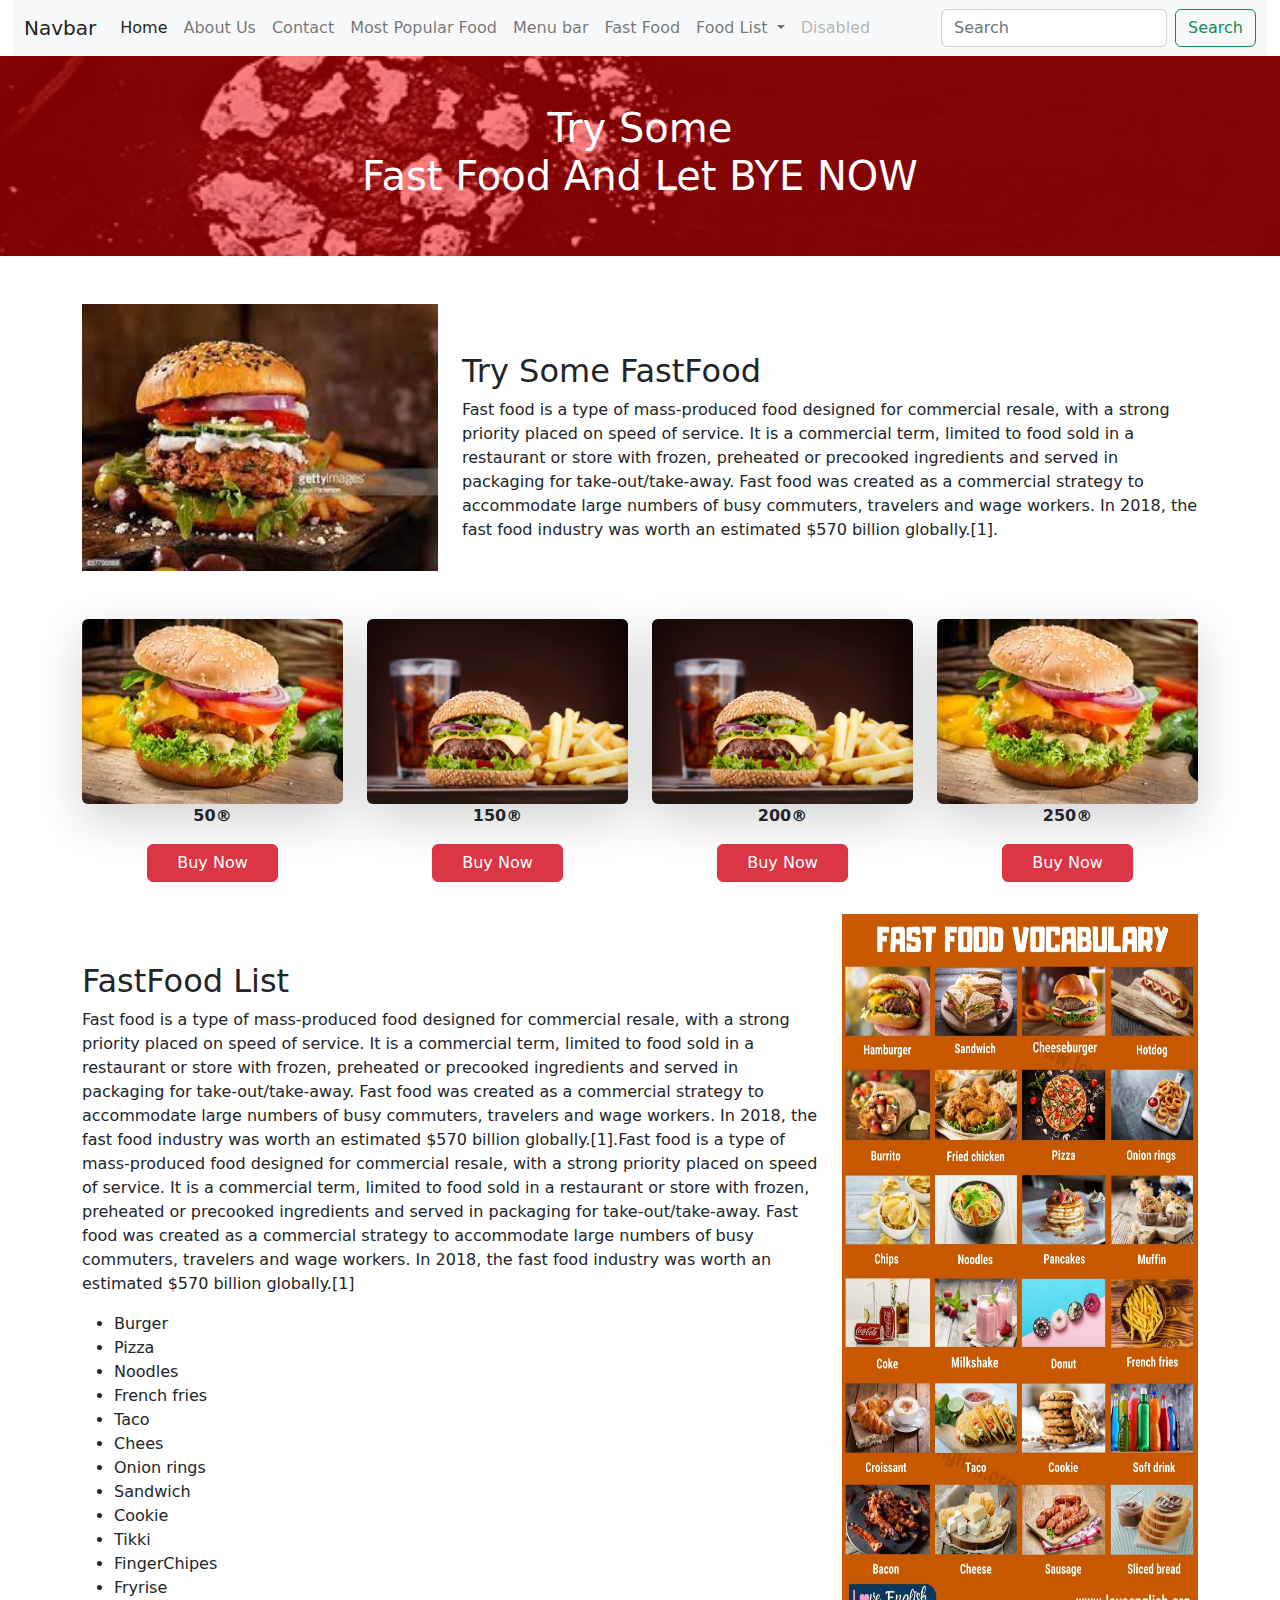
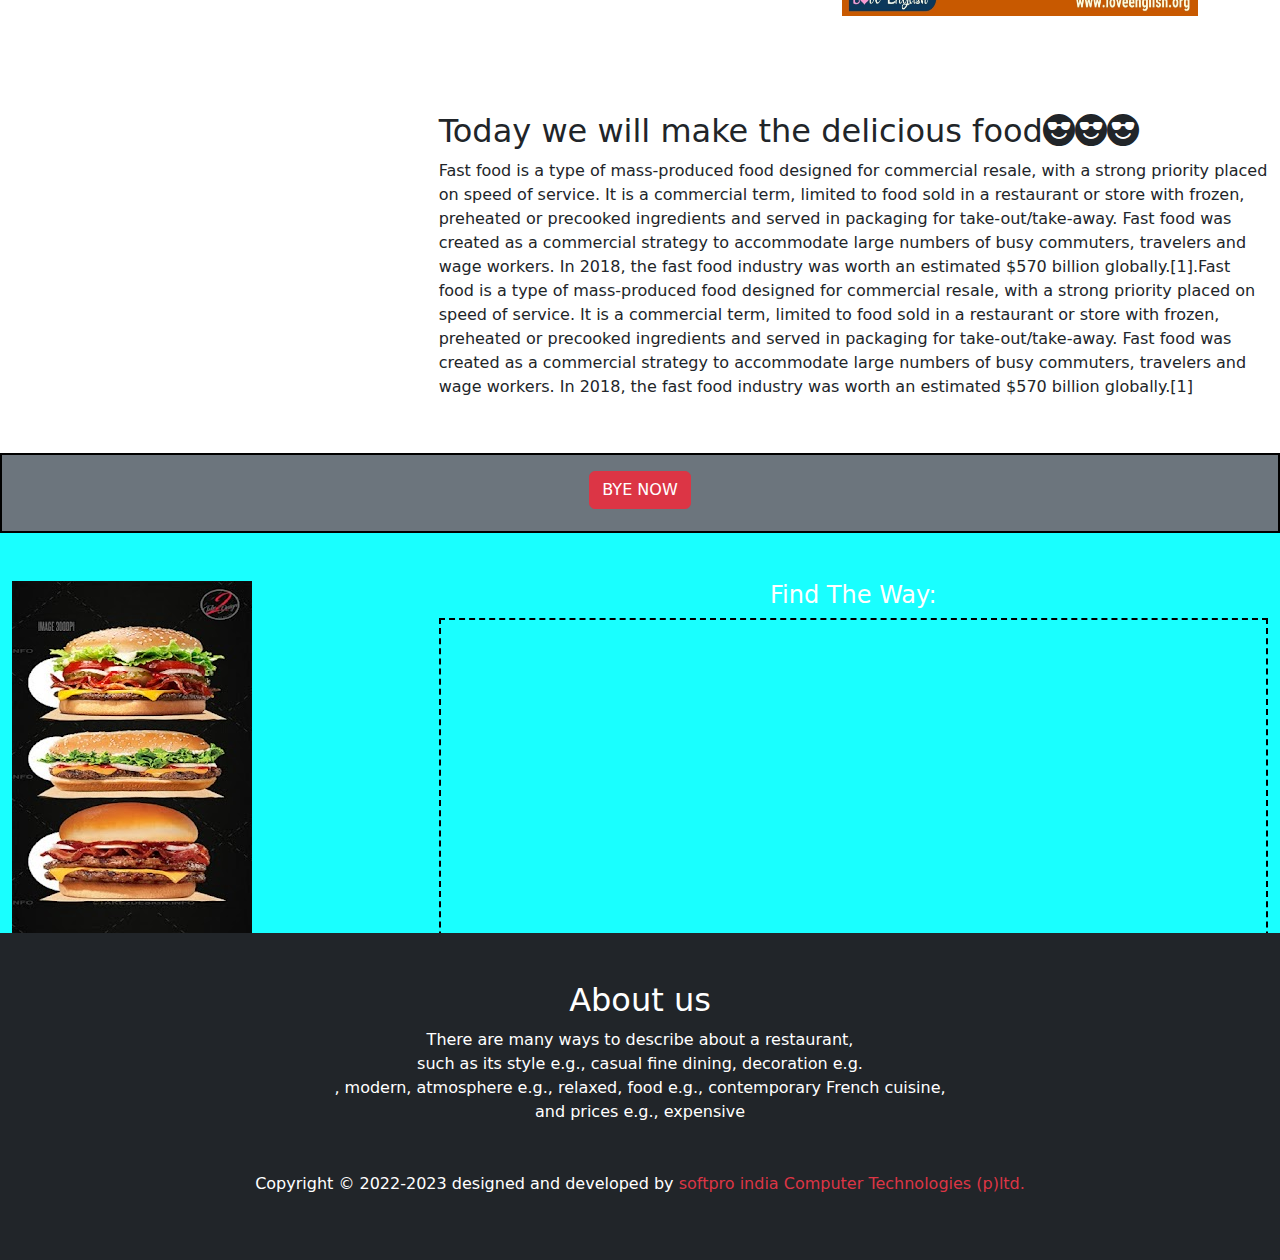
<file: fast food.html>
<!doctype html>
<html lang="en">
  <head>
    <meta charset="utf-8">
    <meta name="viewport" content="width=device-width, initial-scale=1">
    <title>Try Some FastFood</title>
	<link rel="stylesheet" href="bootstrap.css">
	<link rel="stylesheet" href="style1.css">
	<script src="bootstrap.bundle.js"></script>
	<link rel="stylesheet" href="https://cdn.jsdelivr.net/npm/bootstrap-icons@1.3.0/font/bootstrap-icons.css">
  </head>
  <body>
  <div class="container-fluid">
   <!----nabvar----->
	<div class="row">
   <div class="col-sm-12">
   <nav class="navbar navbar-expand-lg bg-light">
  <div class="container-fluid">
    <a class="navbar-brand" href="#">Navbar</a>
    <button class="navbar-toggler" type="button" data-bs-toggle="collapse" data-bs-target="#navbarSupportedContent" aria-controls="navbarSupportedContent" aria-expanded="false" aria-label="Toggle navigation">
      <span class="navbar-toggler-icon"></span>
    </button>
    <div class="collapse navbar-collapse" id="navbarSupportedContent">
      <ul class="navbar-nav me-auto mb-2 mb-lg-0">
        <li class="nav-item">
          <a class="nav-link active" aria-current="page" href="index.html">Home</a>
        </li>
		<li class="nav-item">
          <a class="nav-link" href="about.html">About Us</a>
        </li>
        <li class="nav-item">
          <a class="nav-link" href="contact.html">Contact</a>
        </li>
		<li class="nav-item">
          <a class="nav-link" href="Mostpopular Food.html">Most Popular Food</a>
        </li>
		<li class="nav-item">
          <a class="nav-link" href="Menu.html">Menu bar</a>
        </li>
		<li class="nav-item">
          <a class="nav-link" href="fast food.html">Fast Food</a>
        </li>
        <li class="nav-item dropdown">
          <a class="nav-link dropdown-toggle" href="#" role="button" data-bs-toggle="dropdown" aria-expanded="false">
            Food List
          </a>
          <ul class="dropdown-menu">
            <li><a class="dropdown-item" href="burger.html">Buy Burger</a></li>
            <li><a class="dropdown-item" href="pizza.html">Buy Pizza</a></li>
            <li><hr class="dropdown-divider"></li>
            <li><a class="dropdown-item" href="coldrink.html">Buy Coldrink</a></li>
          </ul>
        </li>
        <li class="nav-item">
          <a class="nav-link disabled">Disabled</a>
        </li>
      </ul>
      <form class="d-flex" role="search">
        <input class="form-control me-2" type="search" placeholder="Search" aria-label="Search">
        <button class="btn btn-outline-success" type="submit">Search</button>
      </form>
    </div>
  </div>
</nav>
   </div>
   
   </div>
   <!---------breadcrumd-------->
     <div class="row my-sec">
   <div class="col-sm-12 my-sec-inner pt-5">
   <h1 class="text-center">Try Some<br/>Fast Food And Let BYE NOW</h1>
   </div>
   </div>
      <!----about----->
   <div class="container my-5">
   <div class="row">
   <div class="col-sm-4">
  <img src="7.jpg" width="100%">
  </div>
  <div class="col-sm-8 pt-5">
  <h2>Try Some FastFood</h2>
  <p>Fast food is a type of mass-produced food designed for commercial resale, with a strong priority placed on speed of service. It is a commercial term, limited to food sold in a restaurant or store with frozen, preheated or precooked ingredients and served in packaging for take-out/take-away. Fast food was created as a commercial strategy to accommodate large numbers of busy commuters, travelers and wage workers. In 2018, the fast food industry was worth an estimated $570 billion globally.[1].
</p>
  </div>
   </div>
   </div>
   <div class="container my-5">

<div class="row">
<div class="col-sm-3">

<img src="5.jpg" class="w-100 h-75 shadow-lg bg-body rounded">
<b><p style="text-align:center">50&reg;</b>
</p>
<div class="d-grid gap-2 col-6 mx-auto">
  <button class="btn btn-danger" type="button">Buy Now</button>
</div>
</img>
</div>
<div class="col-sm-3 ">
<img src="k2.jpg" class="w-100 h-75 shadow-lg bg-body rounded">
<b><p style="text-align:center">150&reg;</b>
</p>
<div class="d-grid gap-2 col-6 mx-auto">
  <button class="btn btn-danger" type="button">Buy Now</button>
</div>
</img>
</div>
<div class="col-sm-3 ">
<img src="k2.jpg" class="w-100 h-75 shadow-lg bg-body rounded">
<b><p style="text-align:center">200&reg;</b>
</p>
<div class="d-grid gap-2 col-6 mx-auto">
  <button class="btn btn-danger" type="button">Buy Now</button>
</div>
</img>
</div>
<div class="col-sm-3">
<img src="5.jpg" class="w-100 h-75 shadow-lg bg-body rounded">
<b><p style="text-align:center">250&reg;</b>
</p>
<div class="d-grid gap-2 col-6 mx-auto">
  <button class="btn btn-danger" type="button">Buy Now</button>
</div>
</img>
</div>
</div>
</div>
<div class="container my-5">
   <div class="row">
  <div class="col-sm-8 pt-5">
  <h2>FastFood List</h2>
  <p>Fast food is a type of mass-produced food designed for commercial resale, with a strong priority placed on speed of service. It is a commercial term, limited to food sold in a restaurant or store with frozen, preheated or precooked ingredients and served in packaging for take-out/take-away. Fast food was created as a commercial strategy to accommodate large numbers of busy commuters, travelers and wage workers. In 2018, the fast food industry was worth an estimated $570 billion globally.[1].Fast food is a type of mass-produced food designed for commercial resale, with a strong priority placed on speed of service. It is a commercial term, limited to food sold in a restaurant or store with frozen, preheated or precooked ingredients and served in packaging for take-out/take-away. Fast food was created as a commercial strategy to accommodate large numbers of busy commuters, travelers and wage workers. In 2018, the fast food industry was worth an estimated $570 billion globally.[1]
</p>
<ul>
<li>Burger</li>
<li>Pizza</li>
<li>Noodles</li>
<li>French fries</li>
<li>Taco</li>
<li>Chees</li>
<li>Onion rings</li>
<li>Sandwich</li>
<li>Cookie</li>
<li>Tikki</li>
<li>FingerChipes</li>
<li>Fryrise</li>
</ul>
  </div>

  <div class="col-sm-4">
  <img src="k4.jpg"  height="100%"width="100%">
  </div>
   </div>
   </div>
   
   <div class="row">
   <div class="col-sm-4 my-3">
   <iframe width="400" height="350" src="https://www.youtube.com/embed/CLOUITxPv6A" title="YouTube video player" frameborder="0" allow="accelerometer; autoplay; clipboard-write; encrypted-media; gyroscope; picture-in-picture" allowfullscreen></iframe>
   </div>
   <div class="col-sm-8 pt-5">
  <h2>Today we will make the delicious food<i class="bi bi-emoji-sunglasses-fill "></i><i class="bi bi-emoji-sunglasses-fill"></i><i class="bi bi-emoji-sunglasses-fill"></i></h2>
  <p>Fast food is a type of mass-produced food designed for commercial resale, with a strong priority placed on speed of service. It is a commercial term, limited to food sold in a restaurant or store with frozen, preheated or precooked ingredients and served in packaging for take-out/take-away. Fast food was created as a commercial strategy to accommodate large numbers of busy commuters, travelers and wage workers. In 2018, the fast food industry was worth an estimated $570 billion globally.[1].Fast food is a type of mass-produced food designed for commercial resale, with a strong priority placed on speed of service. It is a commercial term, limited to food sold in a restaurant or store with frozen, preheated or precooked ingredients and served in packaging for take-out/take-away. Fast food was created as a commercial strategy to accommodate large numbers of busy commuters, travelers and wage workers. In 2018, the fast food industry was worth an estimated $570 billion globally.[1]
</p>
  </div>
   </div>
   <div class="row k">
<div class="col-sm-12 text-center text-white bg-secondary pt-3 "><input type="submit" value="BYE NOW" class="btn btn-danger text-center"></div>
</div>
<div class="row az">
 <div class="col-sm-4 as2 py-5" class="h-300" "w-300">
<img src="11.jpg">
</div>
<div class="col-sm-8 as2 text-white text-center py-5">
<h4>Find The Way:</h4>
<iframe src="https://www.google.com/maps/embed?pb=!1m18!1m12!1m3!1d3557.3674829398547!2d80.9625381140501!3d26.923562166106564!2m3!1f0!2f0!3f0!3m2!1i1024!2i768!4f13.1!3m3!1m2!1s0x399bfd7e0637bf21%3A0x730fe46201abc68a!2sSoftpro%20Learning%20Center!5e0!3m2!1sen!2sin!4v1662702404101!5m2!1sen!2sin" width="100%" height="100%" style="border:2px dashed black;" allowfullscreen="" loading="lazy" referrerpolicy="no-referrer-when-downgrade"></iframe>
</div>
</div>
   <!---------footer---------->
<div class="row">

<div class="col-sm-12 bg-dark text-white text-center py-5">
<h2>About us</h2>
<p>There are many ways to describe about a restaurant, </br>such as its style e.g., casual fine dining, decoration e.g.</br>, modern, atmosphere e.g., relaxed, food e.g., contemporary French cuisine, </br>and prices e.g., expensive</p>
<p class="mt-5">Copyright &copy; 2022-2023  designed and developed by<span class="text-danger"> softpro india Computer Technologies (p)ltd.</span></p>
</div>

</div>
   
   </div>
   </body>
   </html>
</file>
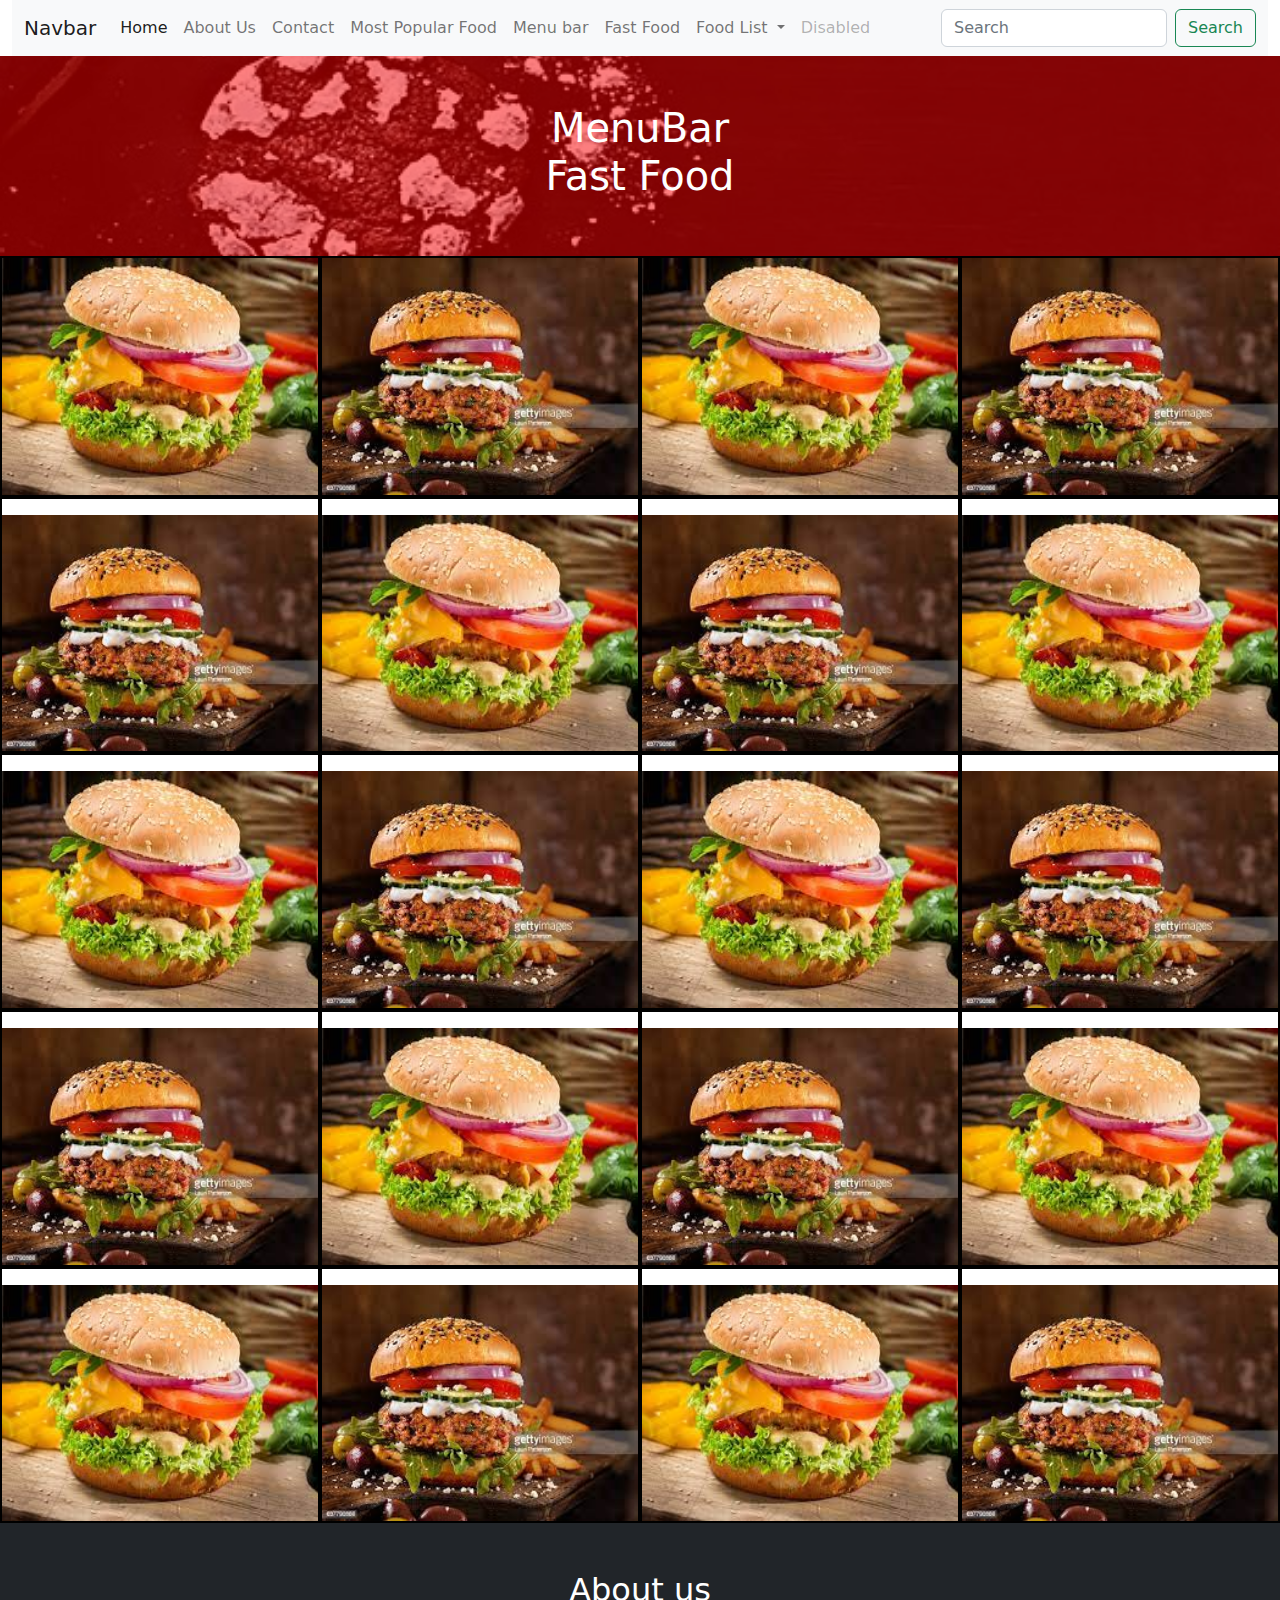
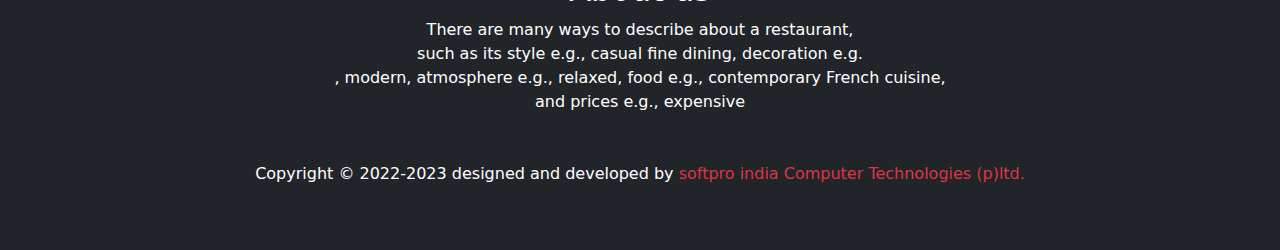
<file: Menu.html>
<!doctype html>
<html lang="en">
  <head>
    <meta charset="utf-8">
    <meta name="viewport" content="width=device-width, initial-scale=1">
    <title>Contact Us</title>
	<link rel="stylesheet" href="bootstrap.css">
	<link rel="stylesheet" href="style1.css">
	<link rel="stylesheet" href="https://cdnjs.cloudflare.com/ajax/libs/font-awesome/6.2.0/css/all.min.css" integrity="sha512-xh6O/CkQoPOWDdYTDqeRdPCVd1SpvCA9XXcUnZS2FmJNp1coAFzvtCN9BmamE+4aHK8yyUHUSCcJHgXloTyT2A==" crossorigin="anonymous" referrerpolicy="no-referrer" />
	<script src="bootstrap.bundle.js"></script>
  </head>
  <body>
    <div class="container-fluid">
	<!----nabvar----->
	<div class="row">
   <div class="col-sm-12">
   <nav class="navbar navbar-expand-lg bg-light">
  <div class="container-fluid">
    <a class="navbar-brand" href="#">Navbar</a>
    <button class="navbar-toggler" type="button" data-bs-toggle="collapse" data-bs-target="#navbarSupportedContent" aria-controls="navbarSupportedContent" aria-expanded="false" aria-label="Toggle navigation">
      <span class="navbar-toggler-icon"></span>
    </button>
    <div class="collapse navbar-collapse" id="navbarSupportedContent">
      <ul class="navbar-nav me-auto mb-2 mb-lg-0">
        <li class="nav-item">
          <a class="nav-link active" aria-current="page" href="index.html">Home</a>
        </li>
		<li class="nav-item">
          <a class="nav-link" href="about.html">About Us</a>
        </li>
        <li class="nav-item">
          <a class="nav-link" href="contact.html">Contact</a>
        </li>
		<li class="nav-item">
          <a class="nav-link" href="Mostpopular Food.html">Most Popular Food</a>
        </li>
		<li class="nav-item">
          <a class="nav-link" href="Menu.html">Menu bar</a>
        </li>
		<li class="nav-item">
          <a class="nav-link" href="fast food.html">Fast Food</a>
        </li>
        <li class="nav-item dropdown">
          <a class="nav-link dropdown-toggle" href="#" role="button" data-bs-toggle="dropdown" aria-expanded="false">
            Food List
          </a>
          <ul class="dropdown-menu">
             <li><a class="dropdown-item" href="burger.html">Buy Burger</a></li>
            <li><a class="dropdown-item" href="pizza.html">Buy Pizza</a></li>
            <li><hr class="dropdown-divider"></li>
            <li><a class="dropdown-item" href="coldrink.html">Buy Coldrink</a></li>
          </ul>
        </li>
        <li class="nav-item">
          <a class="nav-link disabled">Disabled</a>
        </li>
      </ul>
      <form class="d-flex" role="search">
        <input class="form-control me-2" type="search" placeholder="Search" aria-label="Search">
        <button class="btn btn-outline-success" type="submit">Search</button>
      </form>
    </div>
  </div>
</nav>
   </div>
   </div>
   <div class="row my-sec">
   <div class="col-sm-12 my-sec-inner pt-5">
   <h1 class="text-center">MenuBar<br/>Fast Food</h1>
   </div>
   </div>
   <!--------------section----------------->
<div class="row ">
<div class="col-sm-3 ap p-0">
<img src="5.jpg" class="h-100  w-100 " ></div>
<div class="col-sm-3 ap p-0 ">
<img src="7.jpg" class="h-100  w-100 " ></div>
<div class="col-sm-3 ap p-0">
<img src="5.jpg" class="h-100  w-100"  ></div>
<div class="col-sm-3 ap p-0">
<img src="7.jpg" class="h-100  w-100" ></div>
</div>
<div class="row ">
<div class="col-sm-3 ab p-0">
<img src="7.jpg" class="h-100  w-100 pt-3" ></div>
<div class="col-sm-3 ab p-0 ">
<img src="5.jpg" class="h-100  w-100 pt-3" ></div>
<div class="col-sm-3 ab p-0">
<img src="7.jpg" class="h-100  w-100 pt-3" ></div>
<div class="col-sm-3 ab p-0">
<img src="5.jpg" class="h-100  w-100 pt-3" ></div>
</div>
<div class="row ">
<div class="col-sm-3 ac p-0">
<img src="5.jpg" class="h-100  w-100 pt-3" ></div>
<div class="col-sm-3 ac p-0">
<img src="7.jpg" class="h-100  w-100 pt-3" ></div>
<div class="col-sm-3 ac p-0">
<img src="5.jpg" class="h-100  w-100 pt-3" ></div>
<div class="col-sm-3 ac p-0">
<img src="7.jpg" class="h-100  w-100 pt-3" ></div>
</div>
<div class="row ">
<div class="col-sm-3 ad p-0">
<img src="7.jpg" class="h-100  w-100 pt-3" ></div>
<div class="col-sm-3 ad p-0">
<img src="5.jpg" class="h-100  w-100 pt-3" ></div>
<div class="col-sm-3 ad p-0">
<img src="7.jpg" class="h-100  w-100 pt-3" ></div>
<div class="col-sm-3 ad p-0">
<img src="5.jpg" class="h-100  w-100 pt-3" ></div>
</div>
<div class="row ">
<div class="col-sm-3 ae p-0">
<img src="5.jpg" class="h-100  w-100 pt-3" ></div>
<div class="col-sm-3 ae p-0">
<img src="7.jpg" class="h-100  w-100 pt-3" ></div>
<div class="col-sm-3 ae p-0">
<img src="5.jpg" class="h-100  w-100 pt-3" ></div>
<div class="col-sm-3 ae p-0">
<img src="7.jpg" class="h-100  w-100 pt-3" ></div>
</div>
   <!---------footer---------->
<div class="row">

<div class="col-sm-12 bg-dark text-white text-center py-5">
<h2>About us</h2>
<p>There are many ways to describe about a restaurant, </br>such as its style e.g., casual fine dining, decoration e.g.</br>, modern, atmosphere e.g., relaxed, food e.g., contemporary French cuisine, </br>and prices e.g., expensive</p>
<p class="mt-5">Copyright &copy; 2022-2023  designed and developed by<span class="text-danger"> softpro india Computer Technologies (p)ltd.</span></p>
</div>

</div>
</div>
</body>
</html>
</file>
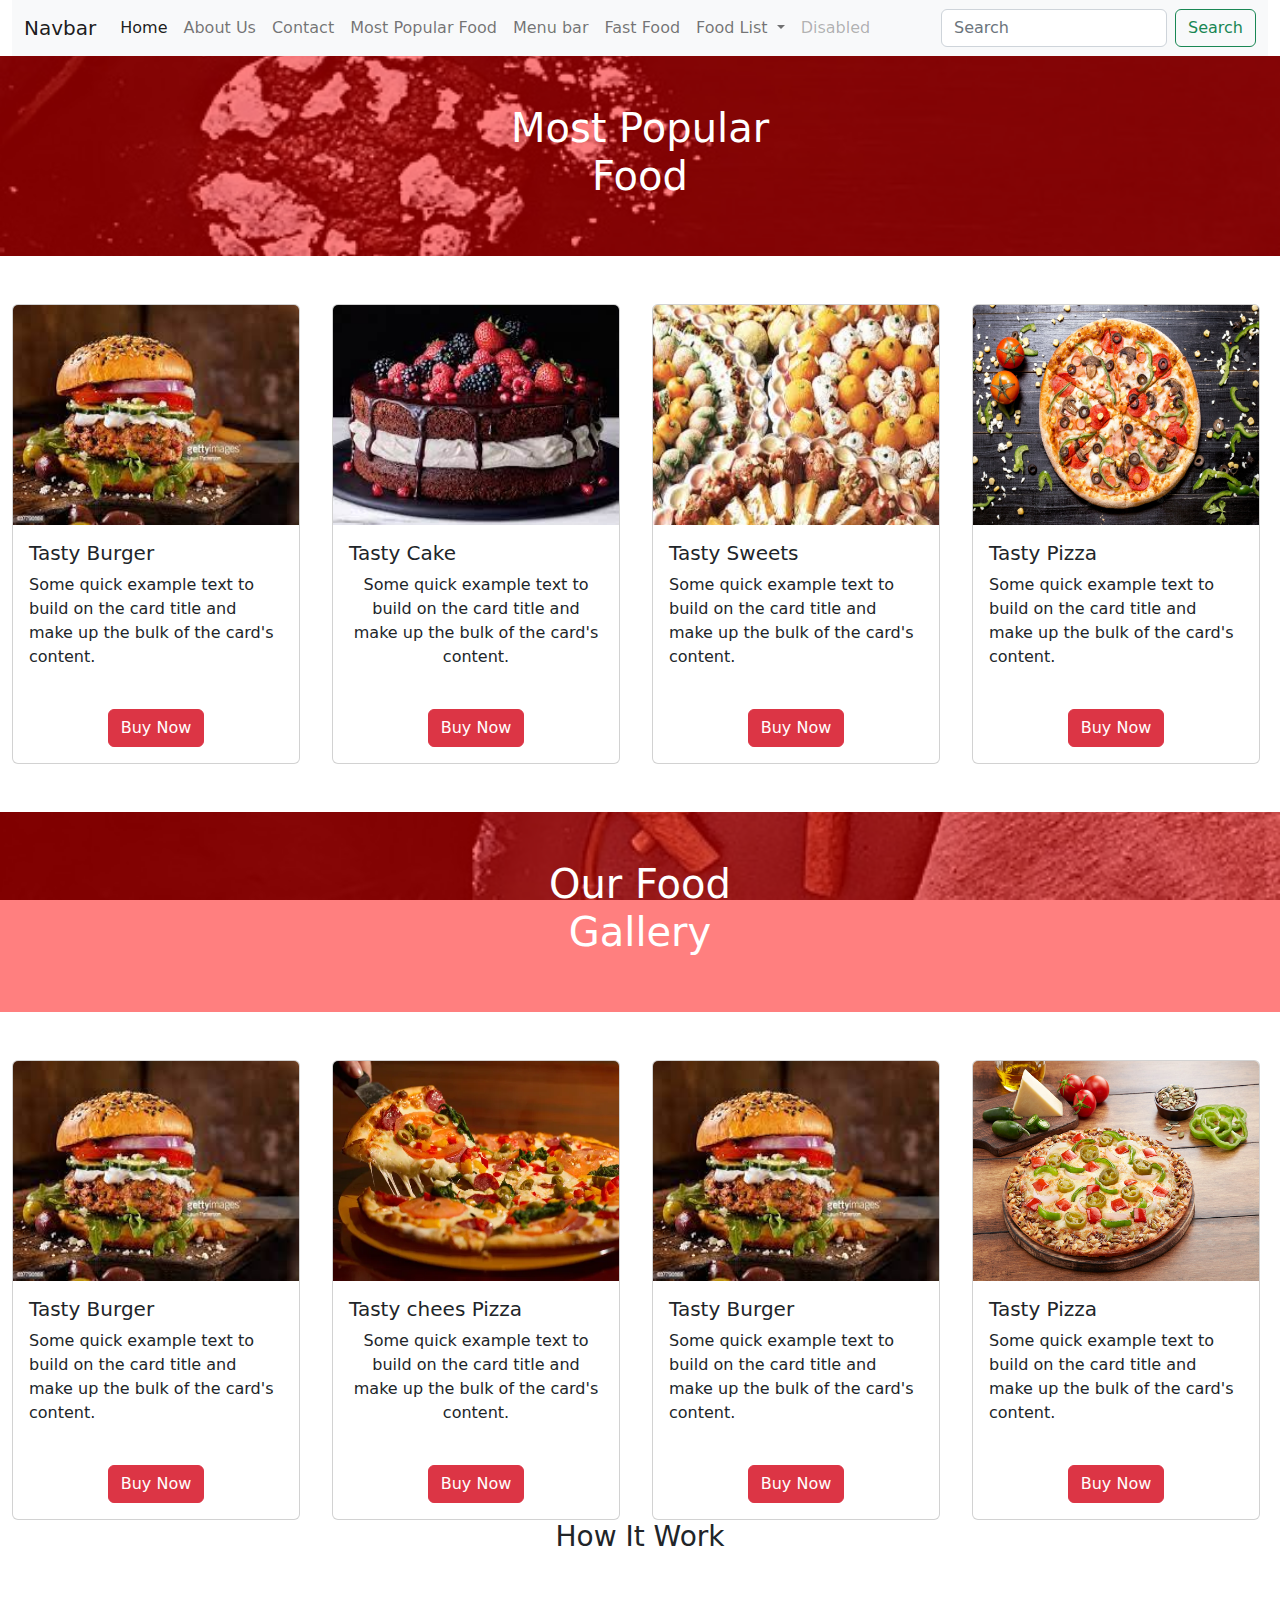
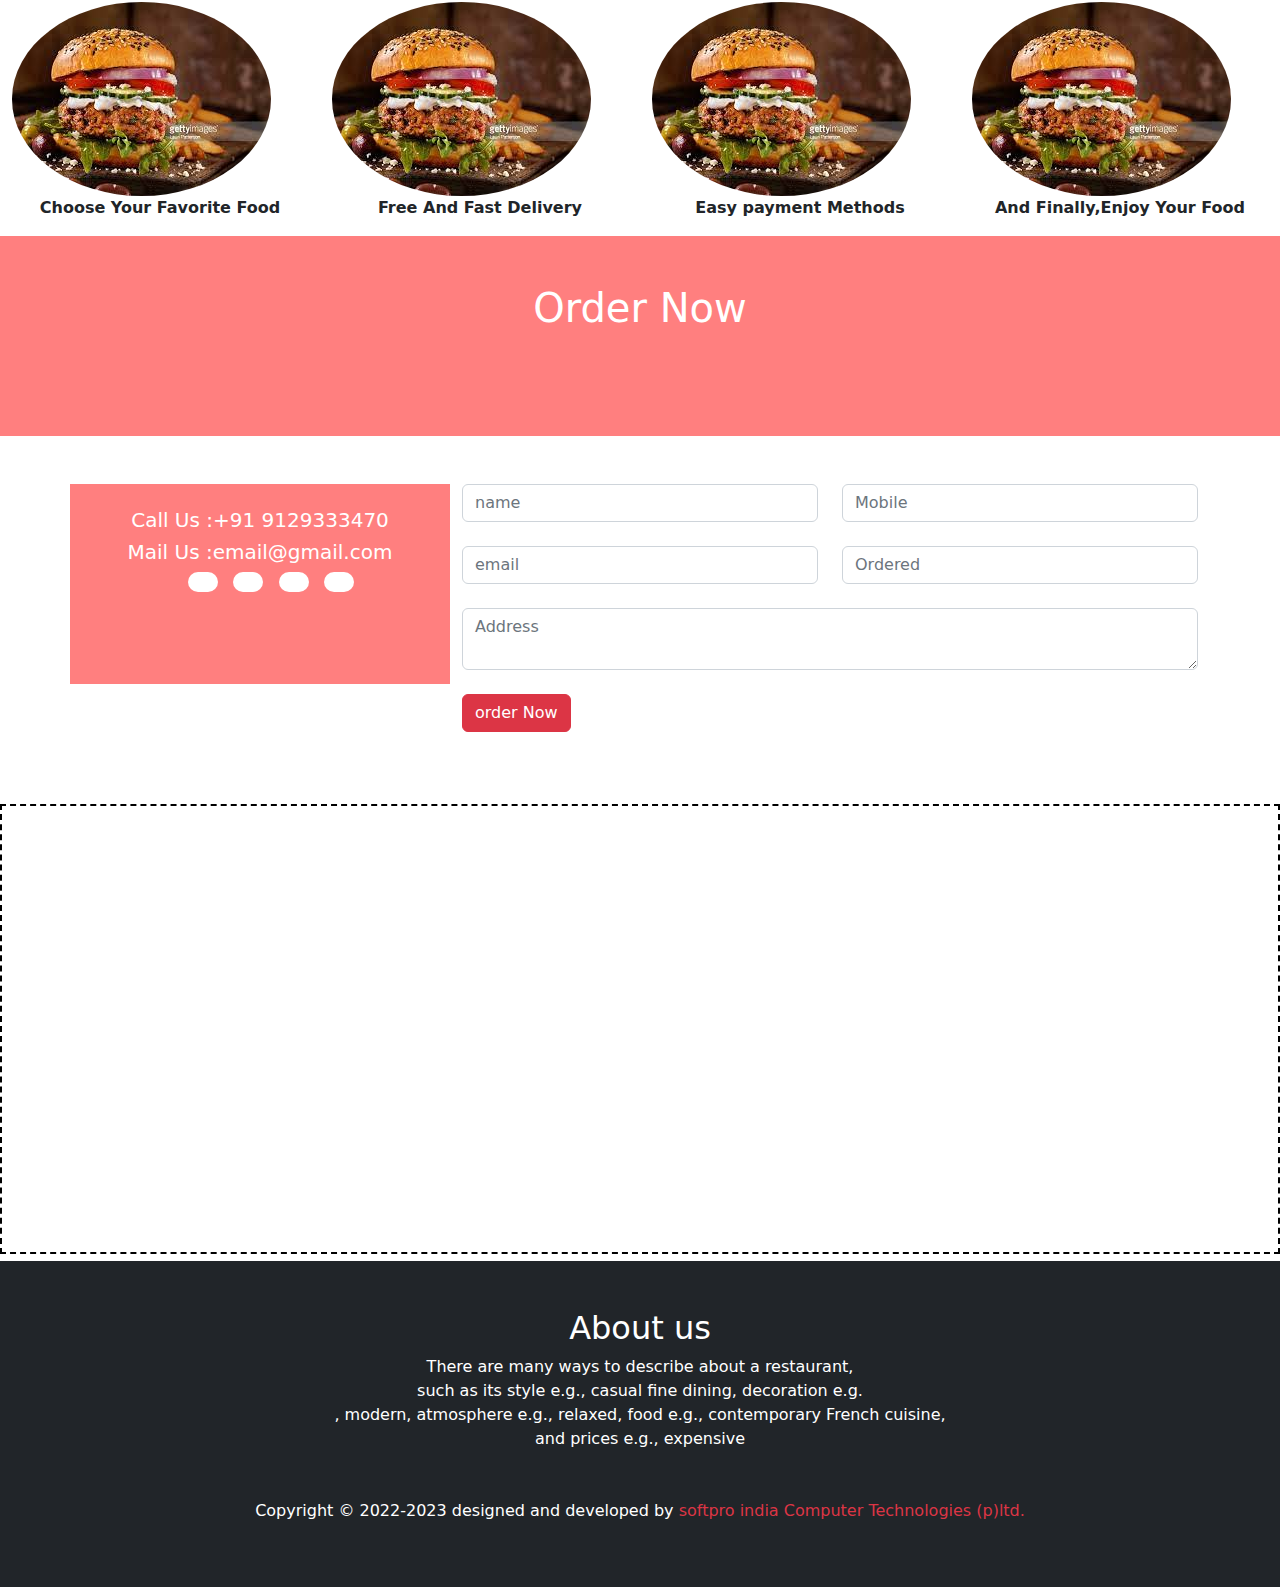
<file: Mostpopular Food.html>
<!doctype html>
<html lang="en">
  <head>
    <meta charset="utf-8">
    <meta name="viewport" content="width=device-width, initial-scale=1">
    <title>Contact Us</title>
	<link rel="stylesheet" href="bootstrap.css">
	<link rel="stylesheet" href="style1.css">
	<link rel="stylesheet" href="https://cdnjs.cloudflare.com/ajax/libs/font-awesome/6.2.0/css/all.min.css" integrity="sha512-xh6O/CkQoPOWDdYTDqeRdPCVd1SpvCA9XXcUnZS2FmJNp1coAFzvtCN9BmamE+4aHK8yyUHUSCcJHgXloTyT2A==" crossorigin="anonymous" referrerpolicy="no-referrer" />
	<script src="bootstrap.bundle.js"></script>
  </head>
  <body>
    <div class="container-fluid">
	<!----nabvar----->
	<div class="row">
   <div class="col-sm-12">
   <nav class="navbar navbar-expand-lg bg-light">
  <div class="container-fluid">
    <a class="navbar-brand" href="#">Navbar</a>
    <button class="navbar-toggler" type="button" data-bs-toggle="collapse" data-bs-target="#navbarSupportedContent" aria-controls="navbarSupportedContent" aria-expanded="false" aria-label="Toggle navigation">
      <span class="navbar-toggler-icon"></span>
    </button>
    <div class="collapse navbar-collapse" id="navbarSupportedContent">
      <ul class="navbar-nav me-auto mb-2 mb-lg-0">
        <li class="nav-item">
          <a class="nav-link active" aria-current="page" href="index.html">Home</a>
        </li>
		<li class="nav-item">
          <a class="nav-link" href="about.html">About Us</a>
        </li>
		  <li class="nav-item">
          <a class="nav-link" href="contact.html">Contact</a>
        </li>
		        <li class="nav-item">
          <a class="nav-link" href="Mostpopular Food.html">Most Popular Food</a>
        </li>
		<li class="nav-item">
          <a class="nav-link" href="Menu.html">Menu bar</a>
        </li>
		<li class="nav-item">
          <a class="nav-link" href="fast food.html">Fast Food</a>
        </li>
        <li class="nav-item dropdown">
          <a class="nav-link dropdown-toggle" href="#" role="button" data-bs-toggle="dropdown" aria-expanded="false">
            Food List
          </a>
          <ul class="dropdown-menu">
             <li><a class="dropdown-item" href="burger.html">Buy Burger</a></li>
            <li><a class="dropdown-item" href="pizza.html">Buy Pizza</a></li>
            <li><hr class="dropdown-divider"></li>
            <li><a class="dropdown-item" href="coldrink.html">Buy Coldrink</a></li>
          </ul>
        </li>
        <li class="nav-item">
          <a class="nav-link disabled">Disabled</a>
        </li>
      </ul>
      <form class="d-flex" role="search">
        <input class="form-control me-2" type="search" placeholder="Search" aria-label="Search">
        <button class="btn btn-outline-success" type="submit">Search</button>
      </form>
    </div>
  </div>
</nav>
   </div>
   </div>
   <div class="row my-sec">
   <div class="col-sm-12 my-sec-inner pt-5">
   <h1 class="text-center">Most Popular<br/>Food</h1>
   </div>
   </div>
   <!--------------section----------------->
<div class="row mt-5 ">
<div class="col-sm-3">
<div class="card" style="width: 18rem;">
  <img src="7.jpg" class="card-img-top" alt="..." height="220px">
  <div class="card-body">
    <h5 class="card-title">Tasty Burger</h5>
    <p class="card-text">Some quick example text to build on the card title and make up the bulk of the card's content.</p>
	<center><i class="fa-solid fa-star" style="color:yellow;"></i>
	<i class="fa-solid fa-star" style="color:yellow;"></i>
	<i class="fa-solid fa-star" style="color:yellow;"></i>
	<i class="fa-solid fa-star" style="color:yellow;"></i><br>
    <a href="#" class="btn btn-danger">Buy Now</a></center>
  </div>
</div>
</div>
<div class="col-sm-3">
<div class="card" style="width: 18rem;">
  <img src="ca1.jpg" class="card-img-top" alt="..." height="220px">
  <div class="card-body">
    <h5 class="card-title">Tasty Cake</h5>
   <center><p class="card-text">Some quick example text to build on the card title and make up the bulk of the card's content.</p>
	<i class="fa-solid fa-star" style="color:yellow;" style="color:yellow;"></i>
	<i class="fa-solid fa-star" style="color:yellow;" style="color:yellow;"></i>
	<i class="fa-solid fa-star" style="color:yellow;" style="color:yellow;"></i>
	<i class="fa-solid fa-star" style="color:yellow;" style="color:yellow;"></i>
       <br>
    <a href="#" class="btn btn-danger">Buy Now</a></center>
  </div>
</div>
</div>
<div class="col-sm-3">
<div class="card" style="width: 18rem;">
  <img src="sw.jpg" class="card-img-top" alt="..." height="220px">
  <div class="card-body">
    <h5 class="card-title">Tasty Sweets</h5>
    <p class="card-text">Some quick example text to build on the card title and make up the bulk of the card's content.</p>
	<center><i class="fa-solid fa-star" style="color:yellow;" style="color:yellow;"></i>
	<i class="fa-solid fa-star" style="color:yellow;" style="color:yellow;"></i>
	<i class="fa-solid fa-star" style="color:yellow;" style="color:yellow;"></i>
	<i class="fa-solid fa-star" style="color:yellow;" style="color:yellow;"></i>
       <br>
    <a href="#" class="btn btn-danger">Buy Now</a></center>
  </div>
</div>
</div>
<div class="col-sm-3">
<div class="card" style="width: 18rem;">
  <img src="p.jpg" class="card-img-top" alt="..." height="220px">
  <div class="card-body">
    <h5 class="card-title">Tasty Pizza</h5>
    <p class="card-text">Some quick example text to build on the card title and make up the bulk of the card's content.</p>
	<center><i class="fa-solid fa-star" style="color:yellow;" style="color:yellow;"></i>
	<i class="fa-solid fa-star" style="color:yellow;" style="color:yellow;"></i>
	<i class="fa-solid fa-star" style="color:yellow;" style="color:yellow;"></i>
	<i class="fa-solid fa-star" style="color:yellow;" style="color:yellow;"></i>
       <br>
    <a href="#" class="btn btn-danger">Buy Now</a></center>
  </div>
</div>
</div>
</div>
   <div class="row my-sec mt-5">
   <div class="col-sm-12 my-sec-inner pt-5">
   <h1 class="text-center">Our Food<br/>Gallery</h1>
   </div>
   </div>
 <div class="row mt-5 ">
<div class="col-sm-3">
<div class="card" style="width: 18rem;">
  <img src="7.jpg" class="card-img-top" alt="..." height="220px">
  <div class="card-body">
    <h5 class="card-title">Tasty Burger</h5>
    <p class="card-text">Some quick example text to build on the card title and make up the bulk of the card's content.</p>
	<center><i class="fa-solid fa-star" style="color:yellow;"></i>
	<i class="fa-solid fa-star" style="color:yellow;"></i>
	<i class="fa-solid fa-star" style="color:yellow;"></i>
	<i class="fa-solid fa-star" style="color:yellow;"></i><br>
    <a href="#" class="btn btn-danger">Buy Now</a></center>
  </div>
</div>
</div>
<div class="col-sm-3">
<div class="card" style="width: 18rem;">
  <img src="p1.jpg" class="card-img-top" alt="..." height="220px">
  <div class="card-body">
    <h5 class="card-title">Tasty chees Pizza</h5>
   <center><p class="card-text">Some quick example text to build on the card title and make up the bulk of the card's content.</p>
	<i class="fa-solid fa-star" style="color:yellow;" style="color:yellow;"></i>
	<i class="fa-solid fa-star" style="color:yellow;" style="color:yellow;"></i>
	<i class="fa-solid fa-star" style="color:yellow;" style="color:yellow;"></i>
	<i class="fa-solid fa-star" style="color:yellow;" style="color:yellow;"></i>
       <br>
    <a href="#" class="btn btn-danger">Buy Now</a></center>
  </div>
</div>
</div>
<div class="col-sm-3">
<div class="card" style="width: 18rem;">
  <img src="7.jpg" class="card-img-top" alt="..." height="220px">
  <div class="card-body">
    <h5 class="card-title">Tasty Burger</h5>
    <p class="card-text">Some quick example text to build on the card title and make up the bulk of the card's content.</p>
	<center><i class="fa-solid fa-star" style="color:yellow;" style="color:yellow;"></i>
	<i class="fa-solid fa-star" style="color:yellow;" style="color:yellow;"></i>
	<i class="fa-solid fa-star" style="color:yellow;" style="color:yellow;"></i>
	<i class="fa-solid fa-star" style="color:yellow;" style="color:yellow;"></i>
       <br>
    <a href="#" class="btn btn-danger">Buy Now</a></center>
  </div>
</div>
</div>
<div class="col-sm-3">
<div class="card" style="width: 18rem;">
  <img src="p4.jpg" class="card-img-top" alt="..." height="220px">
  <div class="card-body">
    <h5 class="card-title">Tasty Pizza</h5>
    <p class="card-text">Some quick example text to build on the card title and make up the bulk of the card's content.</p>
	<center><i class="fa-solid fa-star" style="color:yellow;" style="color:yellow;"></i>
	<i class="fa-solid fa-star" style="color:yellow;" style="color:yellow;"></i>
	<i class="fa-solid fa-star" style="color:yellow;" style="color:yellow;"></i>
	<i class="fa-solid fa-star" style="color:yellow;" style="color:yellow;"></i>
       <br>
    <a href="#" class="btn btn-danger">Buy Now</a></center>
  </div>
</div>
</div>
</div>
<center><h3>How It Work</h3></center>
<div class="row mt-5 ">
<div class="col-sm-3 ca">
  <img src="7.jpg" alt="..." style="border-radius:70%">
  <center><b><P>Choose Your Favorite Food</P></b></center>
</div>
<div class="col-sm-3 ca">
  <img src="7.jpg" alt="..." style="border-radius:70%">
    <center><b><P>Free And Fast Delivery</P></b></center>
</div>
<div class="col-sm-3 ca">
  <img src="7.jpg" alt="..." style="border-radius:70%">
  <center><b><P>Easy payment Methods</P></b></center>
</div>
<div class="col-sm-3 ca">
  <img src="7.jpg" alt="..." style="border-radius:70%">
  <center><b><P>And Finally,Enjoy Your Food</P></b></center>
</div>
</div>
<div class="row my-sec">
   <div class="col-sm-12 my-sec-inner pt-5">
   <h1 class="text-center">Order Now<br/></h1>
   </div>
   </div>
   <!----------contact----------->
   <div class="container my-5">
   <div class="row">
   <div class="col-sm-4 my-sec p-0">
   <div class="my-sec-inner h-100 text-center pt-4">
   <h5><a href="tel:9129333470" style="color:white; text-decoration:none;"><i class="fa-solid fa-phone fa-spin"></i>Call Us :+91 9129333470</a></h5>
   <h5><a href="mailto:email@gmail.com" style="color:white; text-decoration:none;">Mail Us :email@gmail.com</a></h5>
  <ul class="smi">
  <li><a href="https://www.facebook.com/Softprogroupofcompanies/" target="_blank"><i class="fa-brands fa-facebook"></i></a></li>
  <li><i class="fa-brands fa-instagram"></i></li>
  <li><i class="fa-brands fa-twitter"></i></li>
 <li><i class="fa-brands fa-linkedin"></i></li>
  
  
  </ul>
   </div>
   </div>
   <div class="col-sm-8">
   <form>
   <div class="row mb-4">
   <div class="col-sm-6">
   <input type="text" placeholder="name" class="form-control">
   
   
   </div>
   <div class="col-sm-6">
   <input type="number" placeholder="Mobile" class="form-control">
   </div>
   </div>
   <div class="row mb-4">
   <div class="col-sm-6">
   <input type="email" placeholder="email" class="form-control">
   </div>
   <div class="col-sm-6">
   <input type="text" placeholder="Ordered" class="form-control">
   </div>
   </div>
   <div class="row mb-4">
   <div class="col-sm-12">
   <textarea class="form-control" placeholder="Address"></textarea>
   </div>
   </div>
   <div class="row mb-4">
   <div class="col-sm-12">
   <input type="submit" value="order Now" class="btn btn-danger">
   </div>
   </div>
   </form>
   </div>
   </div>
   </div>
   <div class="row">
   <div class="col-sm-12 p-0">
   <iframe src="https://www.google.com/maps/embed?pb=!1m18!1m12!1m3!1d3557.3674829398547!2d80.9625381140501!3d26.923562166106564!2m3!1f0!2f0!3f0!3m2!1i1024!2i768!4f13.1!3m3!1m2!1s0x399bfd7e0637bf21%3A0x730fe46201abc68a!2sSoftpro%20Learning%20Center!5e0!3m2!1sen!2sin!4v1662702404101!5m2!1sen!2sin" width="100%" height="450" style="border:2px dashed black;" allowfullscreen="" loading="lazy" referrerpolicy="no-referrer-when-downgrade"></iframe>
   
   </div>
   
   </div>
   
	<!----------outer end----------->
	<div class="row">

<div class="col-sm-12 bg-dark text-white text-center py-5">
<h2>About us</h2>
<p>There are many ways to describe about a restaurant, </br>such as its style e.g., casual fine dining, decoration e.g.</br>, modern, atmosphere e.g., relaxed, food e.g., contemporary French cuisine, </br>and prices e.g., expensive</p>
<p class="mt-5">Copyright &copy; 2022-2023  designed and developed by<span class="text-danger"> softpro india Computer Technologies (p)ltd.</span></p>
</div>
</div>
 <!---------footer---------->
</div>
</body>
</html>
</file>
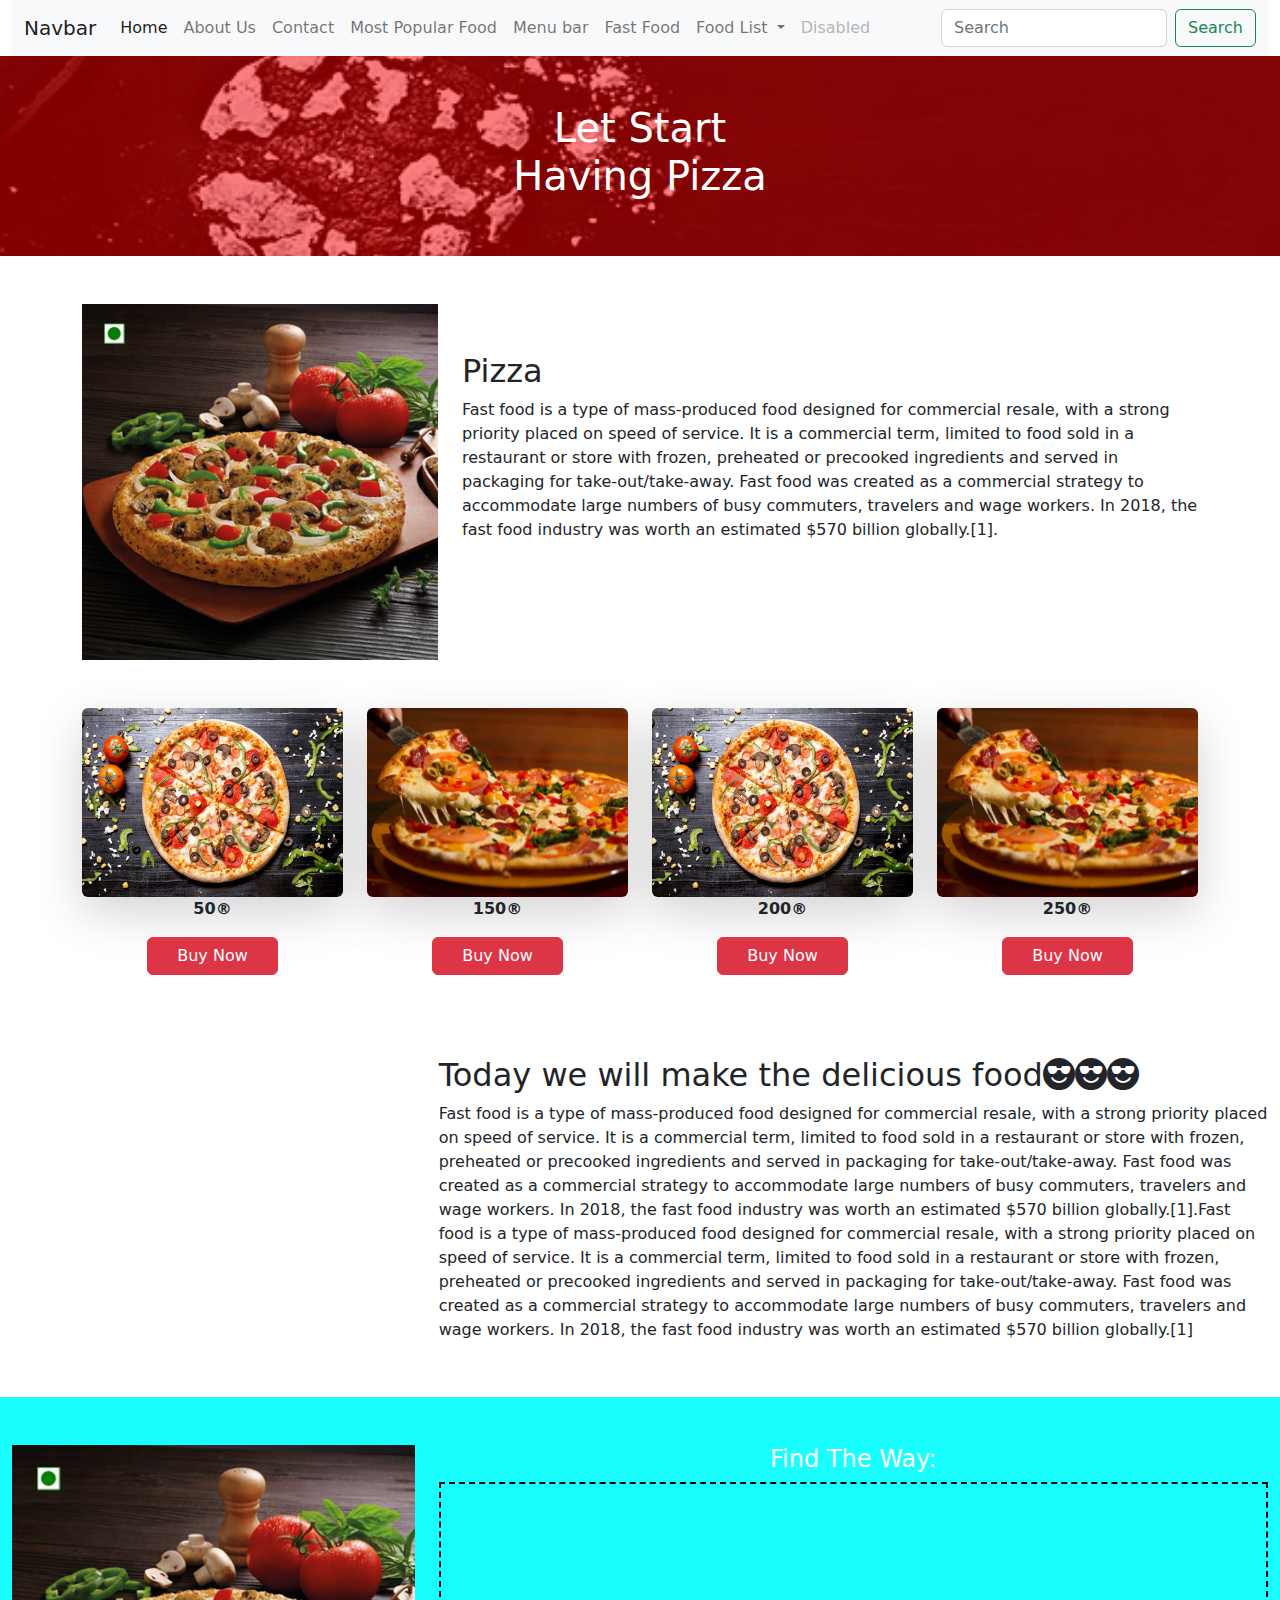
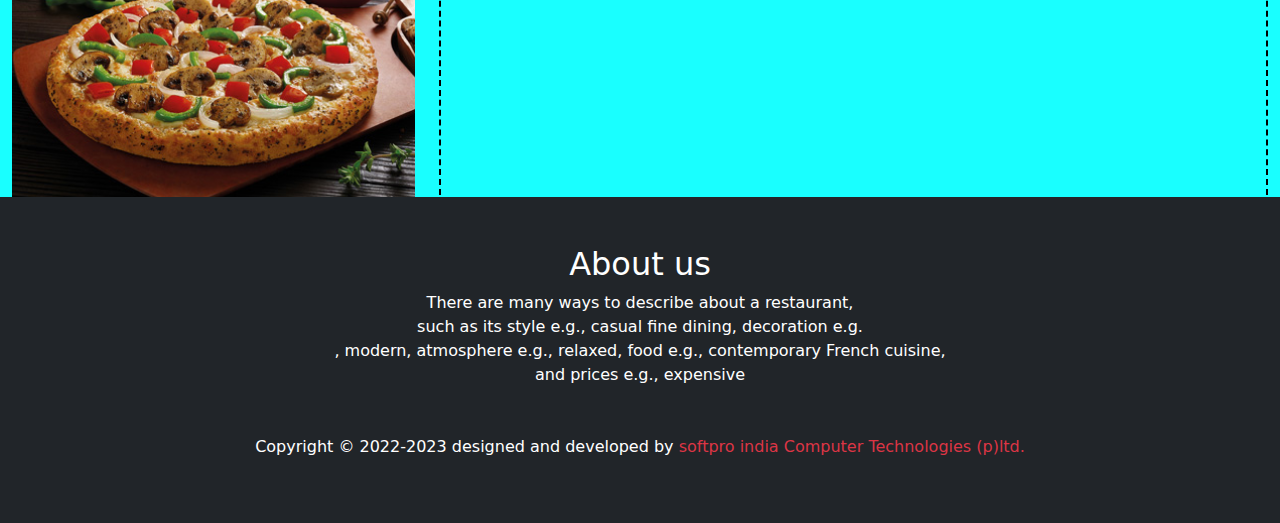
<file: pizza.html>
<!doctype html>
<html lang="en">
  <head>
    <meta charset="utf-8">
    <meta name="viewport" content="width=device-width, initial-scale=1">
    <title>Pizza Hub</title>
	<link rel="stylesheet" href="bootstrap.css">
	<link rel="stylesheet" href="style1.css">
	<script src="bootstrap.bundle.js"></script>
	<link rel="stylesheet" href="https://cdn.jsdelivr.net/npm/bootstrap-icons@1.3.0/font/bootstrap-icons.css">
  </head>
  <body>
  <div class="container-fluid">
    <!----nabvar-----> 
<div class="row">
   <div class="col-sm-12">
   <nav class="navbar navbar-expand-lg bg-light">
  <div class="container-fluid">
    <a class="navbar-brand" href="#">Navbar</a>
    <button class="navbar-toggler" type="button" data-bs-toggle="collapse" data-bs-target="#navbarSupportedContent" aria-controls="navbarSupportedContent" aria-expanded="false" aria-label="Toggle navigation">
      <span class="navbar-toggler-icon"></span>
    </button>
    <div class="collapse navbar-collapse" id="navbarSupportedContent">
      <ul class="navbar-nav me-auto mb-2 mb-lg-0">
        <li class="nav-item">
          <a class="nav-link active" aria-current="page" href="index.html">Home</a>
        </li>
		<li class="nav-item">
          <a class="nav-link" href="about.html">About Us</a>
        </li>
        <li class="nav-item">
          <a class="nav-link" href="contact.html">Contact</a>
        </li>
		<li class="nav-item">
          <a class="nav-link" href="Mostpopular Food.html">Most Popular Food</a>
        </li>
		<li class="nav-item">
          <a class="nav-link" href="Menu.html">Menu bar</a>
        </li>
		<li class="nav-item">
          <a class="nav-link" href="fast food.html">Fast Food</a>
        </li>
        <li class="nav-item dropdown">
          <a class="nav-link dropdown-toggle" href="#" role="button" data-bs-toggle="dropdown" aria-expanded="false">
            Food List
          </a>
          <ul class="dropdown-menu">
             <li><a class="dropdown-item" href="burger.html">Buy Burger</a></li>
            <li><a class="dropdown-item" href="pizza.html">Buy Pizza</a></li>
            <li><hr class="dropdown-divider"></li>
            <li><a class="dropdown-item" href="coldrink.html">Buy Coldrink</a></li>
          </ul>
        </li>
        <li class="nav-item">
          <a class="nav-link disabled">Disabled</a>
        </li>
      </ul>
      <form class="d-flex" role="search">
        <input class="form-control me-2" type="search" placeholder="Search" aria-label="Search">
        <button class="btn btn-outline-success" type="submit">Search</button>
      </form>
    </div>
  </div>
</nav>
   <!---------breadcrumd-------->
     <div class="row my-sec">
   <div class="col-sm-12 my-sec-inner pt-5">
   <h1 class="text-center">Let Start<br/>Having Pizza</h1>
   </div>
   </div>
      <!----about----->
   <div class="container my-5">
   <div class="row">
   <div class="col-sm-4">
  <img src="p3.jpg" width="100%">
  </div>
  <div class="col-sm-8 pt-5">
  <h2>Pizza</h2>
  <p>Fast food is a type of mass-produced food designed for commercial resale, with a strong priority placed on speed of service. It is a commercial term, limited to food sold in a restaurant or store with frozen, preheated or precooked ingredients and served in packaging for take-out/take-away. Fast food was created as a commercial strategy to accommodate large numbers of busy commuters, travelers and wage workers. In 2018, the fast food industry was worth an estimated $570 billion globally.[1].
</p>
  </div>
   </div>
   </div>
   <div class="container my-5">

<div class="row">
<div class="col-sm-3">

<img src="p.jpg" class="w-100 h-75 shadow-lg bg-body rounded">
<b><p style="text-align:center">50&reg;</b>
</p>
<div class="d-grid gap-2 col-6 mx-auto">
  <button class="btn btn-danger" type="button">Buy Now</button>
</div>
</img>
</div>
<div class="col-sm-3 ">
<img src="p1.jpg" class="w-100 h-75 shadow-lg bg-body rounded">
<b><p style="text-align:center">150&reg;</b>
</p>
<div class="d-grid gap-2 col-6 mx-auto">
  <button class="btn btn-danger" type="button">Buy Now</button>
</div>
</img>
</div>
<div class="col-sm-3 ">
<img src="p.jpg" class="w-100 h-75 shadow-lg bg-body rounded">
<b><p style="text-align:center">200&reg;</b>
</p>
<div class="d-grid gap-2 col-6 mx-auto">
  <button class="btn btn-danger" type="button">Buy Now</button>
</div>
</img>
</div>
<div class="col-sm-3">
<img src="p1.jpg" class="w-100 h-75 shadow-lg bg-body rounded">
<b><p style="text-align:center">250&reg;</b>
</p>
<div class="d-grid gap-2 col-6 mx-auto">
  <button class="btn btn-danger" type="button">Buy Now</button>
</div>
</img>
</div>
</div>
</div>
<!-- <div class="container my-5"> -->
   <!-- <div class="row"> -->
  <!-- <div class="col-sm-8 pt-5"> -->
  <!-- <h2>FastFood List</h2> -->
  <!-- <p>Fast food is a type of mass-produced food designed for commercial resale, with a strong priority placed on speed of service. It is a commercial term, limited to food sold in a restaurant or store with frozen, preheated or precooked ingredients and served in packaging for take-out/take-away. Fast food was created as a commercial strategy to accommodate large numbers of busy commuters, travelers and wage workers. In 2018, the fast food industry was worth an estimated $570 billion globally.[1].Fast food is a type of mass-produced food designed for commercial resale, with a strong priority placed on speed of service. It is a commercial term, limited to food sold in a restaurant or store with frozen, preheated or precooked ingredients and served in packaging for take-out/take-away. Fast food was created as a commercial strategy to accommodate large numbers of busy commuters, travelers and wage workers. In 2018, the fast food industry was worth an estimated $570 billion globally.[1] -->
<!-- </p> -->
<!-- <ul> -->
<!-- <li>Burger</li> -->
<!-- <li>Pizza</li> -->
<!-- <li>Noodles</li> -->
<!-- <li>French fries</li> -->
<!-- <li>Taco</li> -->
<!-- <li>Chees</li> -->
<!-- <li>Onion rings</li> -->
<!-- <li>Sandwich</li> -->
<!-- <li>Cookie</li> -->
<!-- <li>Tikki</li> -->
<!-- <li>FingerChipes</li> -->
<!-- <li>Fryrise</li> -->
<!-- </ul> -->
  <!-- </div> -->

  <!-- <div class="col-sm-4"> -->
  <!-- <img src="images/k4.jpg"  height="100%"width="100%"> -->
  <!-- </div> -->
   <!-- </div> -->
   <!-- </div> -->
   
   <div class="row">
   <div class="col-sm-4 my-3">
   <iframe width="100%" height="350" src="https://www.youtube.com/embed/CLOUITxPv6A" title="YouTube video player" frameborder="0" allow="accelerometer; autoplay; clipboard-write; encrypted-media; gyroscope; picture-in-picture" allowfullscreen></iframe>
   </div>
   <div class="col-sm-8 pt-5">
  <h2>Today we will make the delicious food<i class="bi bi-emoji-sunglasses-fill "></i><i class="bi bi-emoji-sunglasses-fill"></i><i class="bi bi-emoji-sunglasses-fill"></i></h2>
  <p>Fast food is a type of mass-produced food designed for commercial resale, with a strong priority placed on speed of service. It is a commercial term, limited to food sold in a restaurant or store with frozen, preheated or precooked ingredients and served in packaging for take-out/take-away. Fast food was created as a commercial strategy to accommodate large numbers of busy commuters, travelers and wage workers. In 2018, the fast food industry was worth an estimated $570 billion globally.[1].Fast food is a type of mass-produced food designed for commercial resale, with a strong priority placed on speed of service. It is a commercial term, limited to food sold in a restaurant or store with frozen, preheated or precooked ingredients and served in packaging for take-out/take-away. Fast food was created as a commercial strategy to accommodate large numbers of busy commuters, travelers and wage workers. In 2018, the fast food industry was worth an estimated $570 billion globally.[1]
</p>
  </div>
   </div>
   <!-- <div class="row k"> -->
<!-- <div class="col-sm-12 text-center text-white bg-secondary pt-3 "><input type="submit" value="BYE NOW" class="btn btn-danger text-center"></div> -->
<!-- </div> -->
<div class="row az">
 <div class="col-sm-4 as2 py-5">
<img src="p3.jpg" class="w-100"
>
</div>
<div class="col-sm-8 as2 text-white text-center py-5">
<h4>Find The Way:</h4>
<iframe src="https://www.google.com/maps/embed?pb=!1m18!1m12!1m3!1d3557.3674829398547!2d80.9625381140501!3d26.923562166106564!2m3!1f0!2f0!3f0!3m2!1i1024!2i768!4f13.1!3m3!1m2!1s0x399bfd7e0637bf21%3A0x730fe46201abc68a!2sSoftpro%20Learning%20Center!5e0!3m2!1sen!2sin!4v1662702404101!5m2!1sen!2sin" width="100%" height="100%" style="border:2px dashed black;" allowfullscreen="" loading="lazy" referrerpolicy="no-referrer-when-downgrade"></iframe>
</div>
</div>
 <!---------footer---------->
<div class="row">

<div class="col-sm-12 bg-dark text-white text-center py-5">
<h2>About us</h2>
<p>There are many ways to describe about a restaurant, </br>such as its style e.g., casual fine dining, decoration e.g.</br>, modern, atmosphere e.g., relaxed, food e.g., contemporary French cuisine, </br>and prices e.g., expensive</p>
<p class="mt-5">Copyright &copy; 2022-2023  designed and developed by<span class="text-danger"> softpro india Computer Technologies (p)ltd.</span></p>
</div>

</div>
   
   </div>
   </body>
   </html>
</file>
<file: style1.css>
.my-sec{
	height:200px;
	background-image:url('13.jpg');
	background-repeat:no-repeat;
	background-size:cover;
	background-attachment:fixed;

}
.my-sec-inner{
	 
	 background-color:rgba(255,0,0,0.5);
	 /*opacity:0.5;*/
	 color:white;
 }
 .z{
 box-shadow:10px 10px  25px #80ffff;
 
 }
  .x{
 box-shadow:3px 3px 20px #00ffff;
 
 }
 .smi {
	 list-style-type:none; 
 }
 .smi li{
	 display:inline-block;
	 background-color:white;
	 color:red;
	 padding:10px 15px;
	 margin-right:10px;
	 border-radius:50px;
	 
 }
 .sim li a{
	 color:red;
 }
 .row1{
	 height:50px;
	 background-color:lightgray; 
 }
 .row7{
	 height:50px;
	 background-color:lightgray; 
	 border:2px dashed;
 }
 .k{
	 height:80px;
	 //background-color:lightgray; 
	 border:2px  solid black;
 }
  .row8{
	 height:50px;
	 background-color:blue; 
	 
 }
 .pa{
	 height:50px;
	 background-color:skyblue; 
	 border:2px solid black;
	 
 }
 .row5{
	 height:50px;
	 //background-color:lightgray;
 }
 .kirti{
	height:200px;
	background-color:info;
}
.row2{
	 height:400px;
	//* background-image:url('../images/13.jpg');
	 	 background-color:rgba(255,0,0,0.5);
	 /*opacity:0.5;*/
	 color:white;
	 background:linear-gradient(to right,#0099ff 20%,#00ffff 100%);
	
 }

 .v{
	 height:250px;
	 width:350px;
	 background-color:#f2f2f2;
	 box-shadow:10px 35px skyblue;
	 margin-bottom:50px;
	 color:black;
 }
 .on{
	 height:125px;
 }
 .n{
	 
	 height:350px;
	 background-color:dark;
 }
 .m{
	 height:175px;
	// background-image:url(m.jpg);
	 background-repeat:no-repeat;
	 float:right;
	
 }
 .b{
	 height:60px;
	 border-radius:0px 0px 100px 0px;
	 background:linear-gradient(to right,#0099ff 20%,#00ffff 100%);
 }
 .l{
 background:linear-gradient(to right,#0099ff 20%,#00ffff 100%);
 //background-color:#00ffff;
 }
 .r{
	 height:50px;
	 border:2px solid #8de1e5;
	 background-color:lightgray;
 }
 .y{
	 height:450px;
	 border:2px solid #8de1e5;
 }
 .c{
	 list-style-type:none;
 }
 .s{
	 height:50px;
	 background-color:skyblue;
	 border-radius:0px 50% 50% 0px; 
	 background:linear-gradient(to right,#0099ff 20%,#00ffff 100%);
 }
 .as{
	 height:400px;
	 background-image: url(13.jpg);
	 background-attachment:fixed;
 }
 .az{
	 height:400px;
	 background-image: url(13.jpg);
	 background-attachment:fixed;
 }
 .as1{
	 background-color:rgba(0, 255, 255,0.6);
 }
 .as2{
	 background-color:rgba(0, 255, 255,0.9);
 }
 .kirti-row{
	 height:200px;
 }
 .ap{
	 border:2px solid black;
	// background-color:skyblue;
	 
 }
 .ab{
	 border:2px solid black;	 
 }
 .ac{
	 border:2px solid black;	 
 }
 .ad{
	 border:2px solid black;	 
 }
 .ae{
	 border:2px solid black; 
 }
 .ca{
	 border-radius:50%;
	 
 }
</file>
